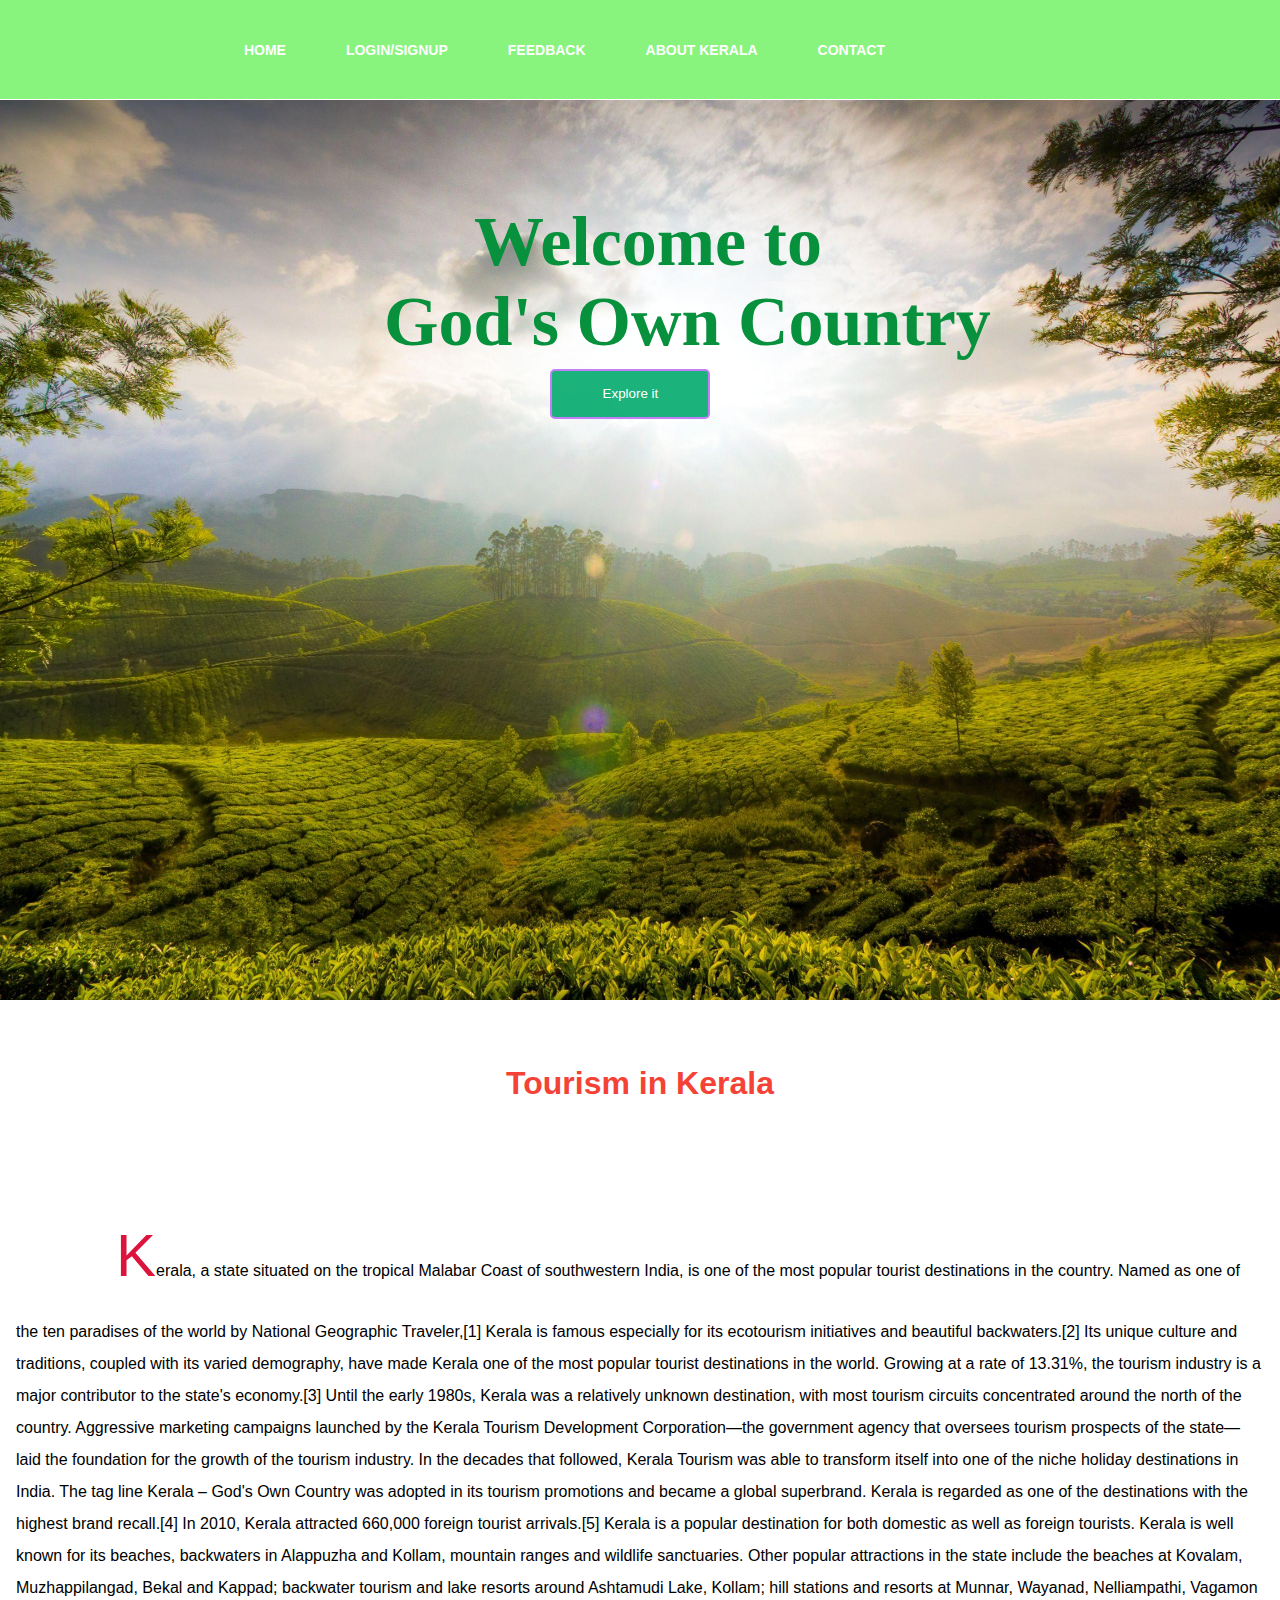
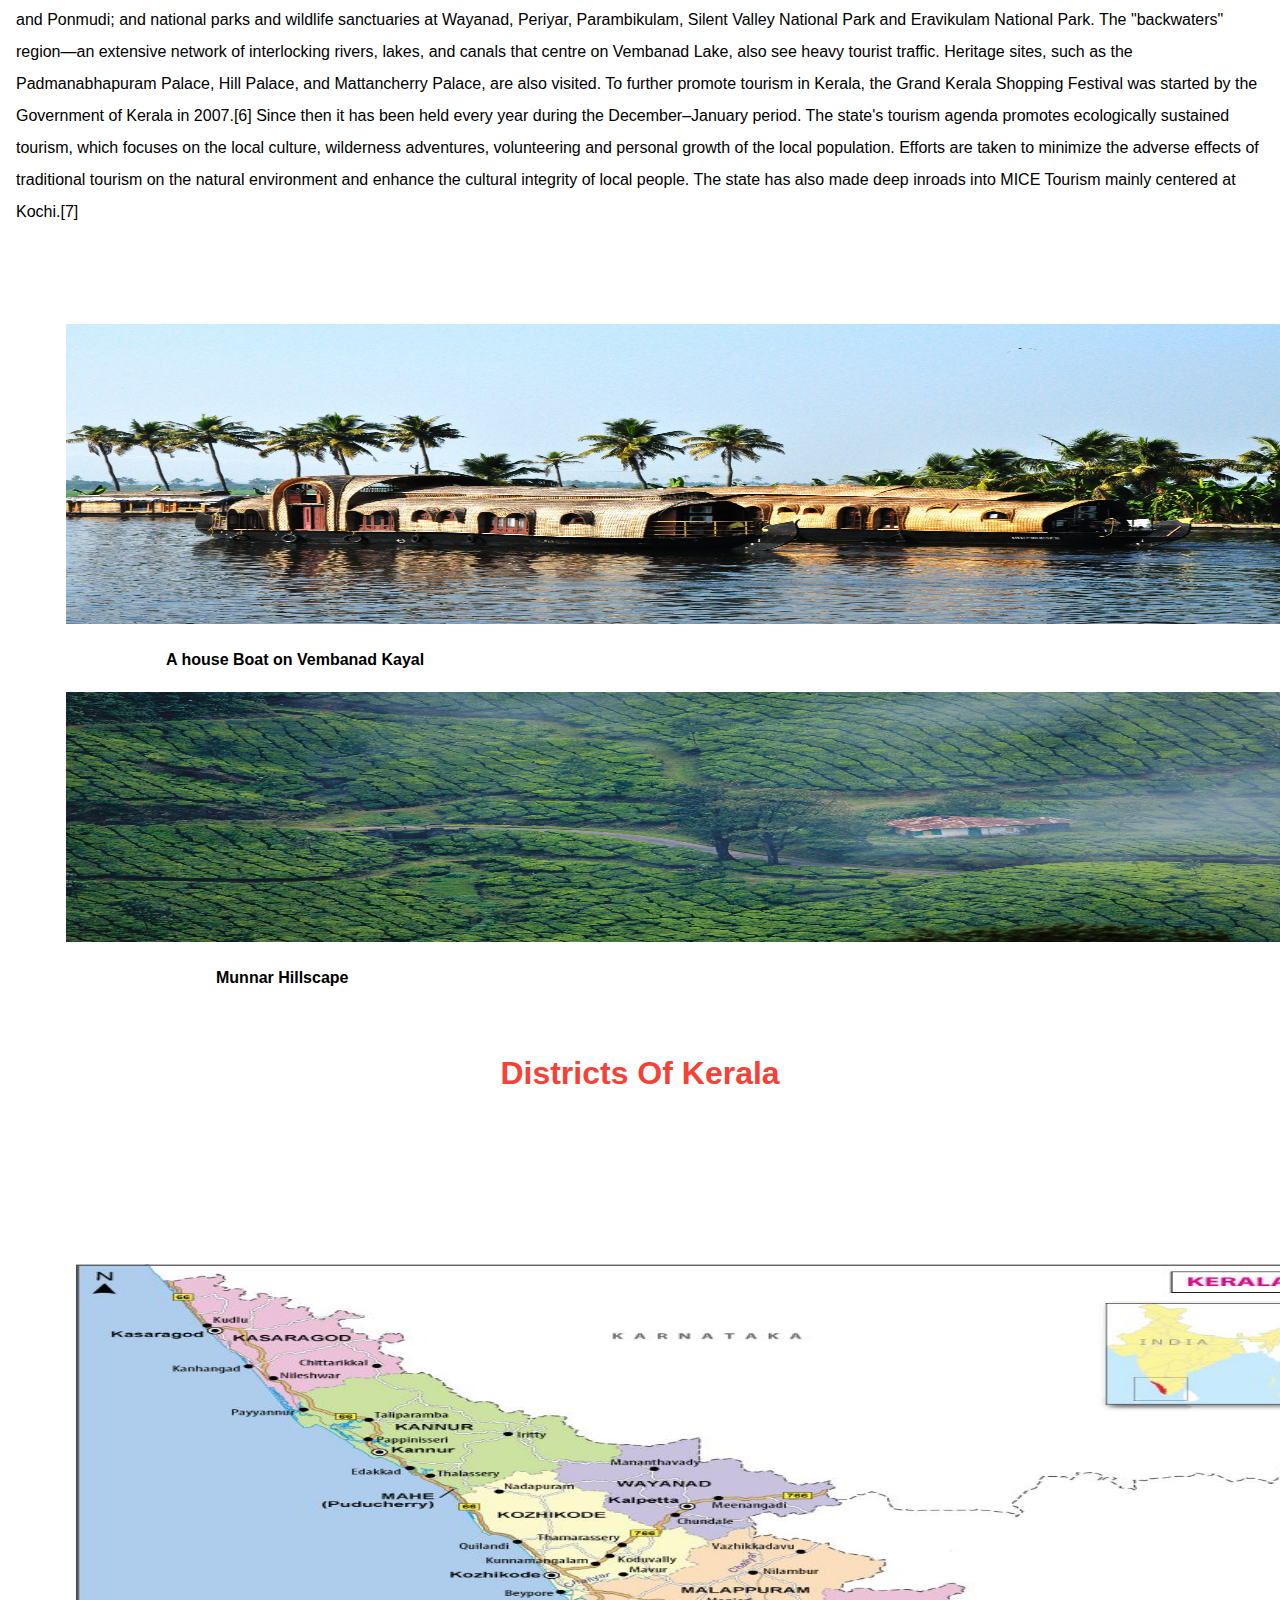
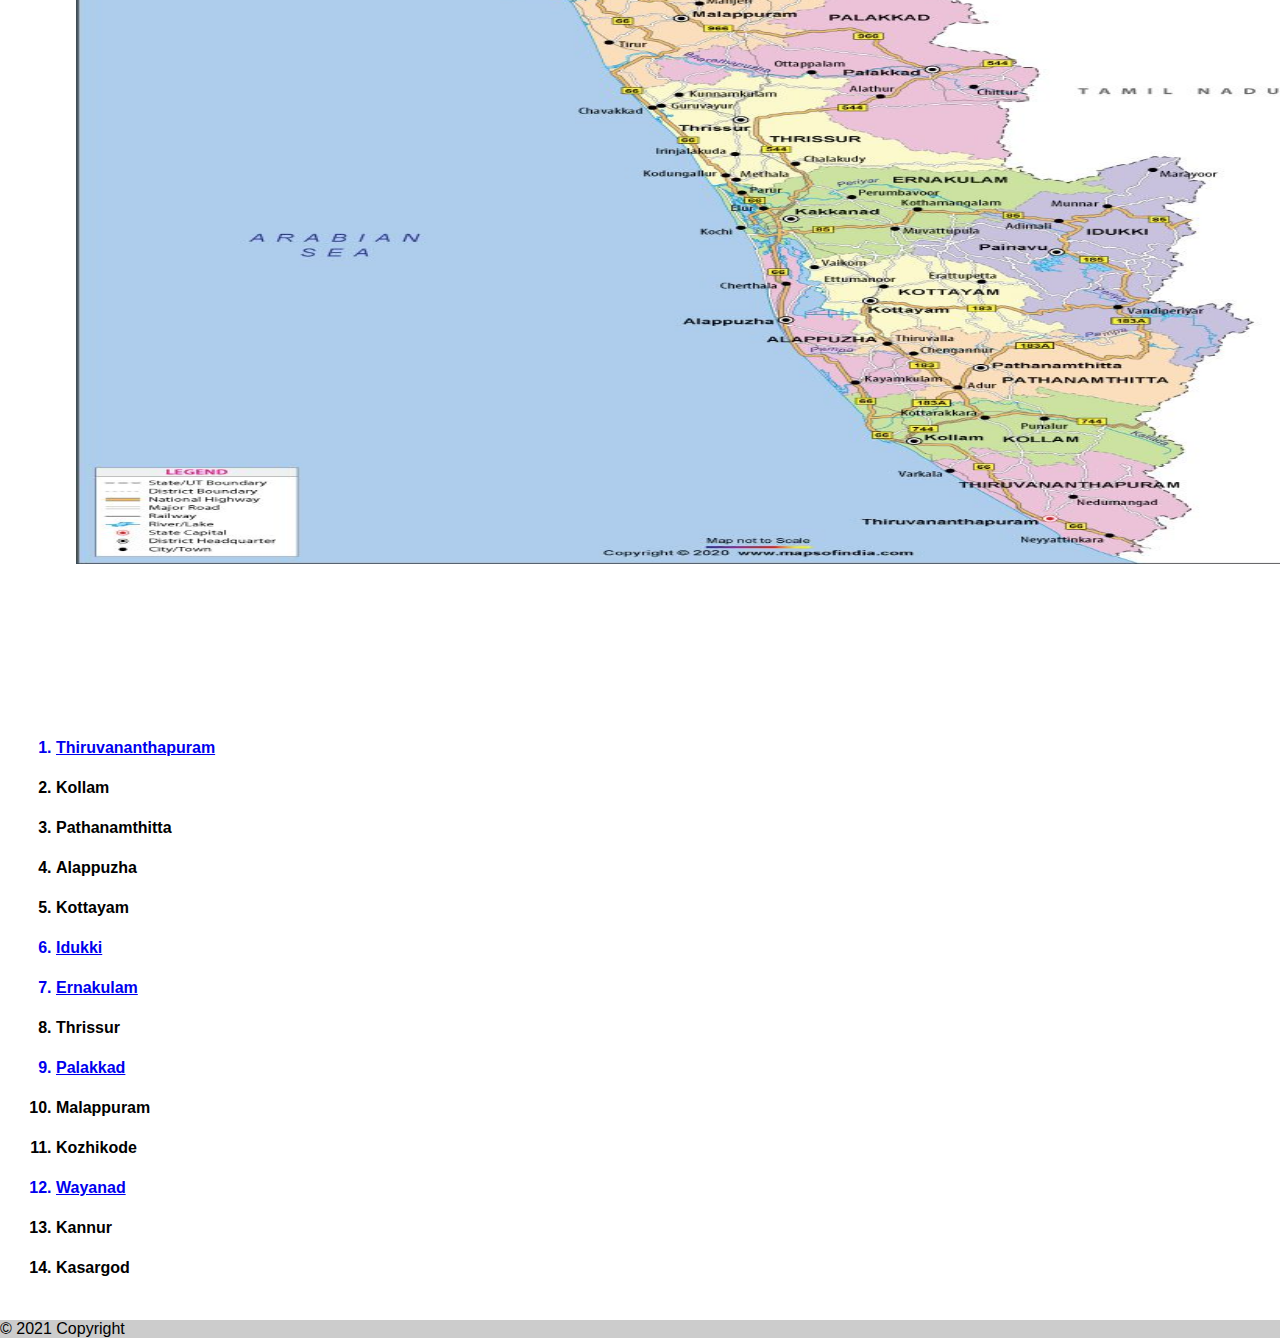
<file: index.html>
<!DOCTYPE html>
<html lang="en">
<head>
    <meta charset="UTF-8">
    <meta http-equiv="X-UA-Compatible" content="IE=edge">
    <meta name="viewport" content="width=device-width, initial-scale=1.0">
    <link rel="stylesheet" href="./css/style.css">
    <link href="https://cdn.jsdelivr.net/npm/bootstrap@5.1.3/dist/css/bootstrap.min.css" rel="stylesheet" integrity="sha384-1BmE4kWBq78iYhFldvKuhfTAU6auU8tT94WrHftjDbrCEXSU1oBoqyl2QvZ6jIW3" crossorigin="anonymous">
    <script src="https://cdn.jsdelivr.net/npm/bootstrap@5.1.3/dist/js/bootstrap.bundle.min.js" integrity="sha384-ka7Sk0Gln4gmtz2MlQnikT1wXgYsOg+OMhuP+IlRH9sENBO0LRn5q+8nbTov4+1p" crossorigin="anonymous"></script>
    <title>TW</title>
</head>
<body>
    <nav>
    <ul>
        <li><a href="#">Home</a></li>
        <!-- <li><a href="#">News</a></li> -->
        <li><a href="login.html">Login/Signup</a></li>
        <li><a href="#">Feedback</a></li>
        <li><a href="ak.html">About Kerala</a></li>
        <li><a href="#">Contact</a></li>
    </ul>
    </nav>
    <section>
        <h1 class="head">Welcome to<br>God's Own Country</h1>

      <a href="#details"><button type="button" class="explore">Explore it</button></a>
      <!-- <a href="#details"><button style="bottom: 78%;" type="button" class="explore">Top 5 Places</button></a> -->
        <img src="./images/bgo2.jpg" alt="">
    </section>
    <div id="details">
       <h1 id="head-tourism">Tourism in Kerala</h1>
       <div class="container">
        <div class="row">
          <div class="col-lg-8">
            <p class="para"><span style="color:crimson;font-size: 60px;">K</span>erala, a state situated on the tropical Malabar Coast of southwestern India, is one of the most popular tourist destinations in the country. Named as one of the ten paradises of the world by National Geographic Traveler,[1] Kerala is famous especially for its ecotourism initiatives and beautiful backwaters.[2] Its unique culture and traditions, coupled with its varied demography, have made Kerala one of the most popular tourist destinations in the world. Growing at a rate of 13.31%, the tourism industry is a major contributor to the state's economy.[3]

                Until the early 1980s, Kerala was a relatively unknown destination, with most tourism circuits concentrated around the north of the country. Aggressive marketing campaigns launched by the Kerala Tourism Development Corporation—the government agency that oversees tourism prospects of the state—laid the foundation for the growth of the tourism industry. In the decades that followed, Kerala Tourism was able to transform itself into one of the niche holiday destinations in India. The tag line Kerala – God's Own Country was adopted in its tourism promotions and became a global superbrand. Kerala is regarded as one of the destinations with the highest brand recall.[4] In 2010, Kerala attracted 660,000 foreign tourist arrivals.[5]
                
                Kerala is a popular destination for both domestic as well as foreign tourists. Kerala is well known for its beaches, backwaters in Alappuzha and Kollam, mountain ranges and wildlife sanctuaries. Other popular attractions in the state include the beaches at Kovalam, Muzhappilangad, Bekal and Kappad; backwater tourism and lake resorts around Ashtamudi Lake, Kollam; hill stations and resorts at Munnar, Wayanad, Nelliampathi, Vagamon and Ponmudi; and national parks and wildlife sanctuaries at Wayanad, Periyar, Parambikulam, Silent Valley National Park and Eravikulam National Park. The "backwaters" region—an extensive network of interlocking rivers, lakes, and canals that centre on Vembanad Lake, also see heavy tourist traffic. Heritage sites, such as the Padmanabhapuram Palace, Hill Palace, and Mattancherry Palace, are also visited. To further promote tourism in Kerala, the Grand Kerala Shopping Festival was started by the Government of Kerala in 2007.[6] Since then it has been held every year during the December–January period.
                
                The state's tourism agenda promotes ecologically sustained tourism, which focuses on the local culture, wilderness adventures, volunteering and personal growth of the local population. Efforts are taken to minimize the adverse effects of traditional tourism on the natural environment and enhance the cultural integrity of local people.
                
                The state has also made deep inroads into MICE Tourism mainly centered at Kochi.[7]</p>
          </div>

          <div class="col-lg-4">
            <img src="./images/boat.jpg" alt="" class="boat" style="margin-top: 80px; margin-left: 50px;">
            <p style="font-weight: bold; margin-left: 50px;">A house Boat on Vembanad Kayal</p>
            <img src="./images/Munnar.jpg " alt="" class="munnar" style="margin-left: 50px;">
            <p style="font-weight: bold;margin-left: 100px;">Munnar Hillscape</p>
          </div>
          
          <h1 id="head-tourism" style="color: #f44336;">Districts Of Kerala</h1>
          <div class="col-lg-6">
              <img src="./images/map.jpg" alt="" class="districts">
          </div>
          <div class="col-lg-6">
              <ol class="dis">
                 <a href="./tvm.html"><li>Thiruvananthapuram</li></a>
                  <li>Kollam</li>
                  <li>Pathanamthitta</li>
                  <li>Alappuzha</li>
                  <li>Kottayam</li>
                  <a href="./idukki.html"><li>Idukki</li></a>
                  <a href="./ekm.html"><li>Ernakulam</li></a>
                  <li>Thrissur</li>
                  <a href="./pkd.html"><li>Palakkad</li></a>
                  <li>Malappuram</li>
                  <li>Kozhikode</li>
                  <a href="./wyd.html"><li>Wayanad</li></a>
                  <li>Kannur</li>
                  <li>Kasargod</li>
              </ol>
          </div>
          
        </div>
     </div>

     <footer class="bg-light text-center text-lg-start">
        <!-- Copyright -->
        <div class="text-center p-3" style="background-color: rgba(0, 0, 0, 0.2);">
          © 2021 Copyright
          <!-- <a class="text-dark" href="https://mdbootstrap.com/">MDBootstrap.com</a> -->
        </div>
        <!-- Copyright -->
      </footer>
</body> 
</html>
</file>
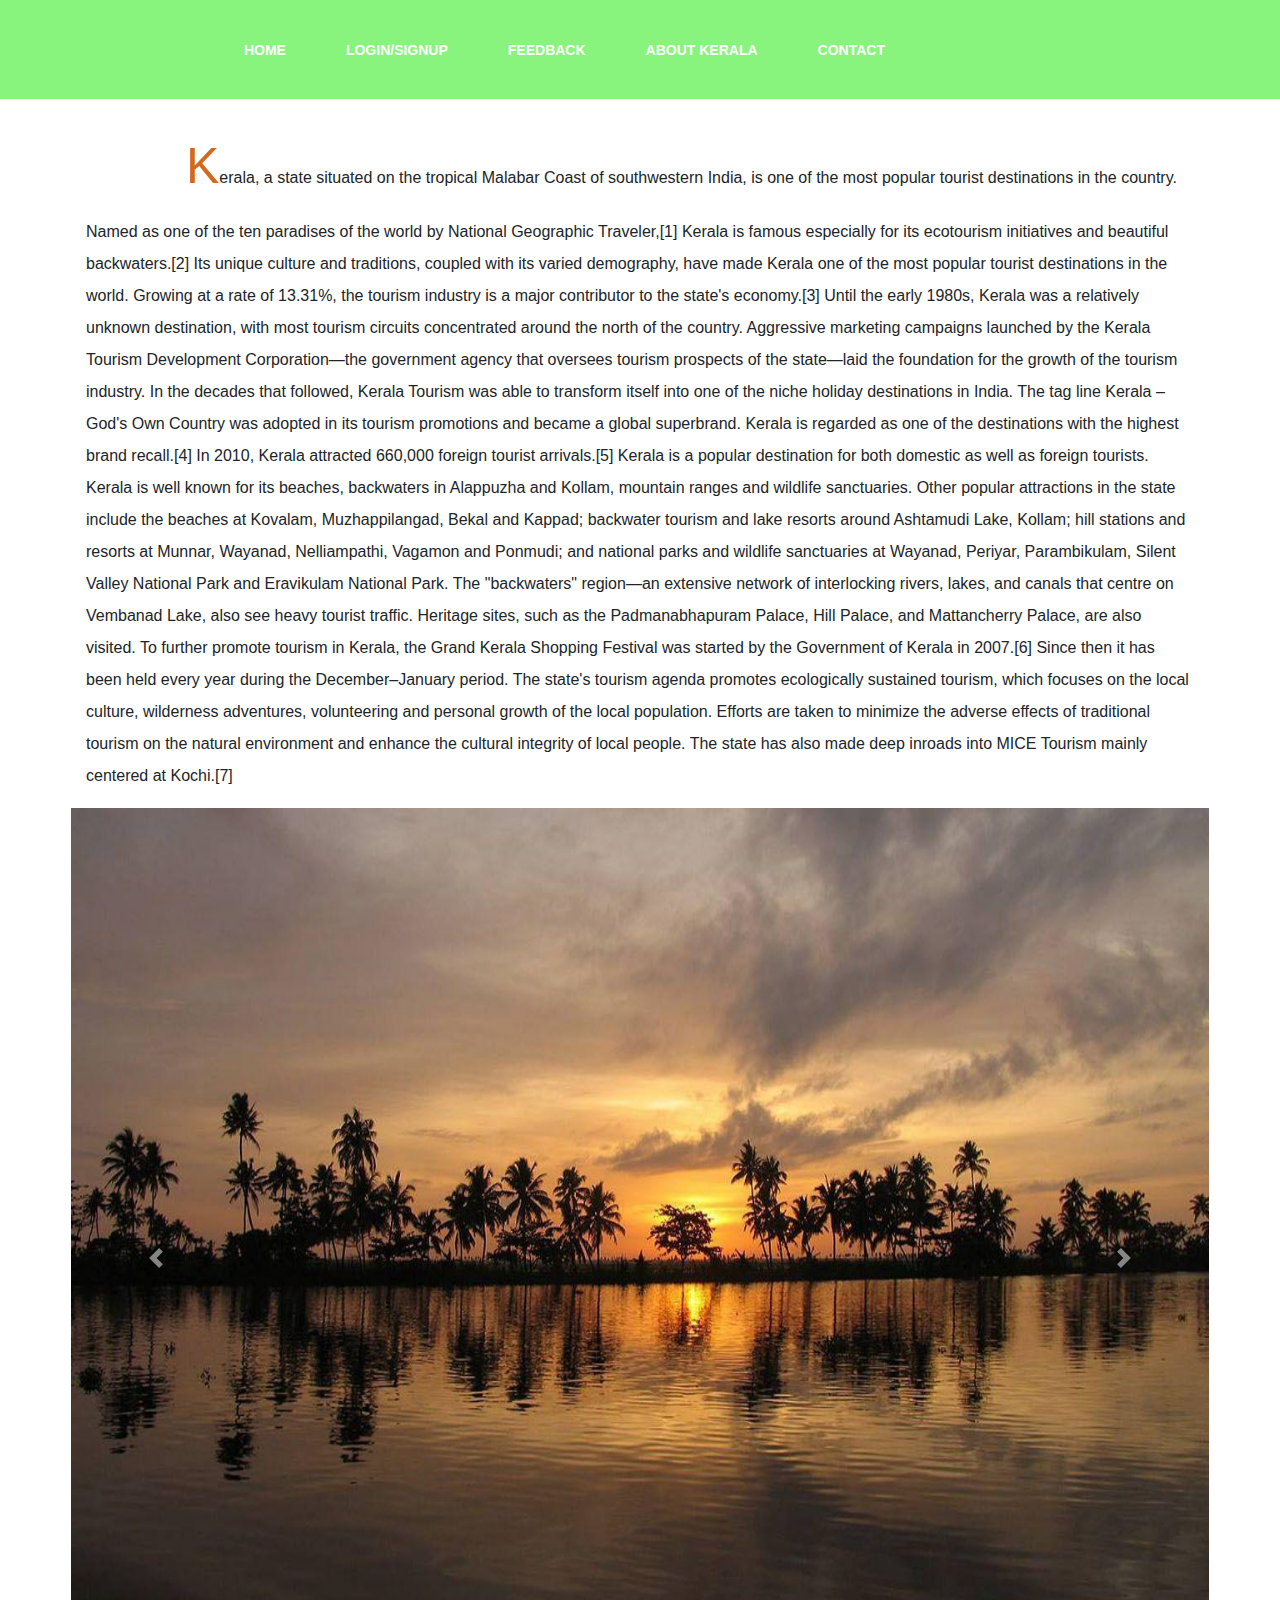
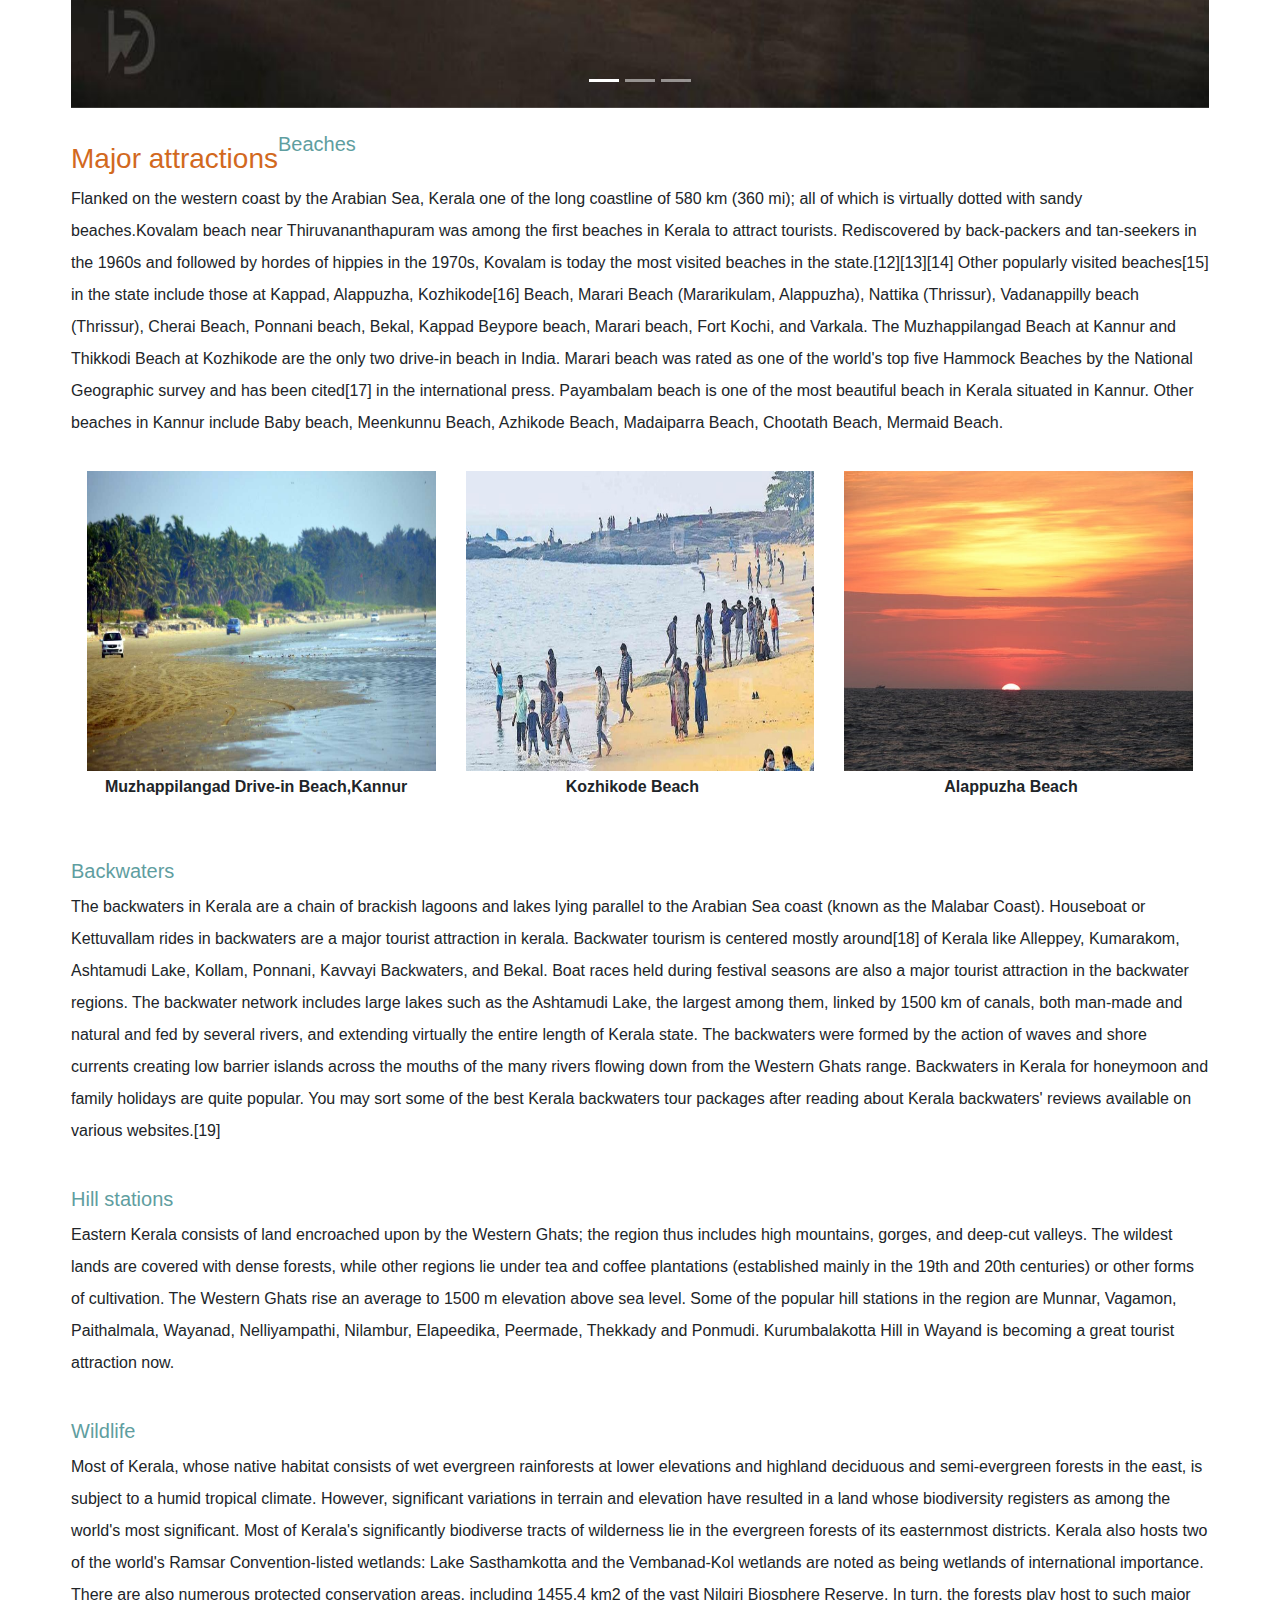
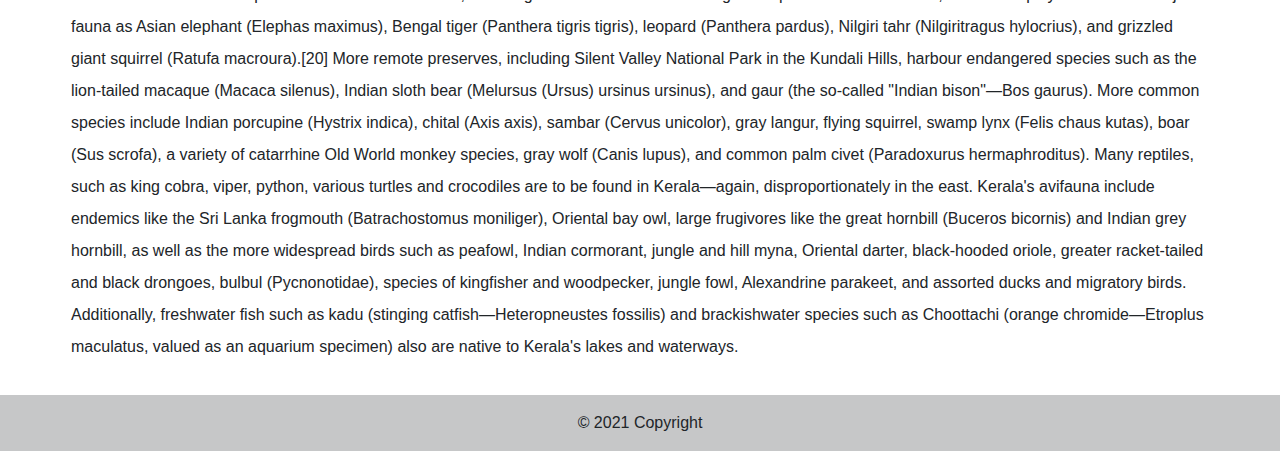
<file: ak.html>
<!DOCTYPE html>
<html lang="en">
<head>
    <meta charset="UTF-8">
    <meta http-equiv="X-UA-Compatible" content="IE=edge">
    <meta name="viewport" content="width=device-width, initial-scale=1.0">
    <link href="https://cdn.jsdelivr.net/npm/bootstrap@5.1.3/dist/css/bootstrap.min.css" rel="stylesheet" integrity="sha384-1BmE4kWBq78iYhFldvKuhfTAU6auU8tT94WrHftjDbrCEXSU1oBoqyl2QvZ6jIW3" crossorigin="anonymous">
    <script src="https://cdn.jsdelivr.net/npm/bootstrap@5.1.3/dist/js/bootstrap.bundle.min.js" integrity="sha384-ka7Sk0Gln4gmtz2MlQnikT1wXgYsOg+OMhuP+IlRH9sENBO0LRn5q+8nbTov4+1p" crossorigin="anonymous"></script>
    <link rel="stylesheet" href="https://maxcdn.bootstrapcdn.com/bootstrap/4.0.0/css/bootstrap.min.css" integrity="sha384-Gn5384xqQ1aoWXA+058RXPxPg6fy4IWvTNh0E263XmFcJlSAwiGgFAW/dAiS6JXm" crossorigin="anonymous">

    <script src="https://code.jquery.com/jquery-3.2.1.slim.min.js" integrity="sha384-KJ3o2DKtIkvYIK3UENzmM7KCkRr/rE9/Qpg6aAZGJwFDMVNA/GpGFF93hXpG5KkN" crossorigin="anonymous"></script>
    <script src="https://cdnjs.cloudflare.com/ajax/libs/popper.js/1.12.9/umd/popper.min.js" integrity="sha384-ApNbgh9B+Y1QKtv3Rn7W3mgPxhU9K/ScQsAP7hUibX39j7fakFPskvXusvfa0b4Q" crossorigin="anonymous"></script>
    <script src="https://maxcdn.bootstrapcdn.com/bootstrap/4.0.0/js/bootstrap.min.js" integrity="sha384-JZR6Spejh4U02d8jOt6vLEHfe/JQGiRRSQQxSfFWpi1MquVdAyjUar5+76PVCmYl" crossorigin="anonymous"></script>

    <title>Ak</title>
    <link rel="stylesheet" href="./css/style.css">
</head>
<body>
    <nav>
    <ul>
        <li><a href="index.html">Home</a></li>
        <!-- <li><a href="#">News</a></li> -->
        <li><a href="login.html">Login/Signup</a></li>
        <li><a href="#">Feedback</a></li>
        <li><a href="#">About Kerala</a></li>
        <li><a href="#">Contact</a></li>
    </ul>
    </nav>
    <section>

    <!-- <img src="./images/ak.jpg" alt="" class="imgak">    -->
    <div class="container">
        <div class="row">
            <div class="col-lg-12">
                <p><span style="color: chocolate;font-size: 50px;">K</span>erala, a state situated on the tropical Malabar Coast of southwestern India, is one of the most popular tourist destinations in the country. Named as one of the ten paradises of the world by National Geographic Traveler,[1] Kerala is famous especially for its ecotourism initiatives and beautiful backwaters.[2] Its unique culture and traditions, coupled with its varied demography, have made Kerala one of the most popular tourist destinations in the world. Growing at a rate of 13.31%, the tourism industry is a major contributor to the state's economy.[3]

                    Until the early 1980s, Kerala was a relatively unknown destination, with most tourism circuits concentrated around the north of the country. Aggressive marketing campaigns launched by the Kerala Tourism Development Corporation—the government agency that oversees tourism prospects of the state—laid the foundation for the growth of the tourism industry. In the decades that followed, Kerala Tourism was able to transform itself into one of the niche holiday destinations in India. The tag line Kerala – God's Own Country was adopted in its tourism promotions and became a global superbrand. Kerala is regarded as one of the destinations with the highest brand recall.[4] In 2010, Kerala attracted 660,000 foreign tourist arrivals.[5]
                    
                    Kerala is a popular destination for both domestic as well as foreign tourists. Kerala is well known for its beaches, backwaters in Alappuzha and Kollam, mountain ranges and wildlife sanctuaries. Other popular attractions in the state include the beaches at Kovalam, Muzhappilangad, Bekal and Kappad; backwater tourism and lake resorts around Ashtamudi Lake, Kollam; hill stations and resorts at Munnar, Wayanad, Nelliampathi, Vagamon and Ponmudi; and national parks and wildlife sanctuaries at Wayanad, Periyar, Parambikulam, Silent Valley National Park and Eravikulam National Park. The "backwaters" region—an extensive network of interlocking rivers, lakes, and canals that centre on Vembanad Lake, also see heavy tourist traffic. Heritage sites, such as the Padmanabhapuram Palace, Hill Palace, and Mattancherry Palace, are also visited. To further promote tourism in Kerala, the Grand Kerala Shopping Festival was started by the Government of Kerala in 2007.[6] Since then it has been held every year during the December–January period.
                    
                    The state's tourism agenda promotes ecologically sustained tourism, which focuses on the local culture, wilderness adventures, volunteering and personal growth of the local population. Efforts are taken to minimize the adverse effects of traditional tourism on the natural environment and enhance the cultural integrity of local people.
                    
                    The state has also made deep inroads into MICE Tourism mainly centered at Kochi.[7]</p>  
            </div>
            <div id="carouselExampleIndicators" class="carousel slide" data-ride="carousel">
                <ol class="carousel-indicators">
                    <li data-target="#carouselExampleIndicators" data-slide-to="0" class="active"></li>
                    <li data-target="#carouselExampleIndicators" data-slide-to="1"></li>
                    <li data-target="#carouselExampleIndicators" data-slide-to="2"></li>
                </ol>
                <div class="carousel-inner">
                    <div class="carousel-item active">
                        <img class="d-block w-100" src="./images/slide3.jpg" alt="First slide">
                        <div class="carousel-caption d-none d-md-block">
                            <!-- <h5>My Caption Title (1st Image)</h5> -->
                            <!-- <p>The whole caption will only show up if the screen is at least medium size.</p> -->
                        </div>
                    </div>
                    <div class="carousel-item">
                        <img class="d-block w-100" src="./images/slide1.jpg" alt="Second slide">
                    </div>
                    <div class="carousel-item">
                        <img class="d-block w-100" src="./images/slide2.jpg" alt="Third slide">
                    </div>
                </div>
                <a class="carousel-control-prev" href="#carouselExampleIndicators" role="button" data-slide="prev">
                    <span class="carousel-control-prev-icon" aria-hidden="true"></span>
                    <span class="sr-only">Previous</span>
                </a>
                <a class="carousel-control-next" href="#carouselExampleIndicators" role="button" data-slide="next">
                    <span class="carousel-control-next-icon" aria-hidden="true"></span>
                    <span class="sr-only">Next</span>
                </a>
            </div>

            <h3 style="color: chocolate;"><br> Major attractions</h3>
            <h5 style="color: cadetblue;"><br> Beaches</h5>
            <p style="text-indent: 0;">Flanked on the western coast by the Arabian Sea, Kerala one of the long coastline of 580 km (360 mi); all of which is virtually dotted with sandy beaches.Kovalam beach near Thiruvananthapuram was among the first beaches in Kerala to attract tourists. Rediscovered by back-packers and tan-seekers in the 1960s and followed by hordes of hippies in the 1970s, Kovalam is today the most visited beaches in the state.[12][13][14]

                Other popularly visited beaches[15] in the state include those at Kappad, Alappuzha, Kozhikode[16] Beach, Marari Beach (Mararikulam, Alappuzha), Nattika (Thrissur), Vadanappilly beach (Thrissur), Cherai Beach, Ponnani beach, Bekal, Kappad Beypore beach, Marari beach, Fort Kochi, and Varkala. The Muzhappilangad Beach at Kannur and Thikkodi Beach at Kozhikode are the only two drive-in beach in India. Marari beach was rated as one of the world's top five Hammock Beaches by the National Geographic survey and has been cited[17] in the international press. Payambalam beach is one of the most beautiful beach in Kerala situated in Kannur. Other beaches in Kannur include Baby beach, Meenkunnu Beach, Azhikode Beach, Madaiparra Beach, Chootath Beach, Mermaid Beach.</p>
                <div class="container">
                    <div class="row">
                        <div class="col-lg-4">
                            <img src="./images/muzhipilangad.jpg" alt="" style="height: 300px;">
                            <p style="text-indent: 0;font-weight: bold;margin-left: 18px;">Muzhappilangad Drive-in Beach,Kannur</p>
                        </div>
                        <div class="col-lg-4">
                            <img src="./images/kozhikode-beach.jpg" alt="" style="height: 300px;">
                            <p style="text-indent: 0;font-weight: bold;margin-left: 100px;">Kozhikode Beach</p>
                        </div>
                        <div class="col-lg-4">
                            <img src="./images/alappuzha-beach.jpg" alt="" style="height: 300px;">
                            <p style="text-indent: 0;font-weight: bold;margin-left: 100px;">Alappuzha Beach</p>

                        </div>
                    </div>
                </div>

                <h5 style="color: cadetblue;"><br> Backwaters</h5>
                <p style="text-indent: 0;">The backwaters in Kerala are a chain of brackish lagoons and lakes lying parallel to the Arabian Sea coast (known as the Malabar Coast). Houseboat or Kettuvallam rides in backwaters are a major tourist attraction in kerala. Backwater tourism is centered mostly around[18] of Kerala like Alleppey, Kumarakom, Ashtamudi Lake, Kollam, Ponnani, Kavvayi Backwaters, and Bekal. Boat races held during festival seasons are also a major tourist attraction in the backwater regions.

                    The backwater network includes large lakes such as the Ashtamudi Lake, the largest among them, linked by 1500 km of canals, both man-made and natural and fed by several rivers, and extending virtually the entire length of Kerala state. The backwaters were formed by the action of waves and shore currents creating low barrier islands across the mouths of the many rivers flowing down from the Western Ghats range.
                    
                    Backwaters in Kerala for honeymoon and family holidays are quite popular. You may sort some of the best Kerala backwaters tour packages after reading about Kerala backwaters' reviews available on various websites.[19]</p>
                    <h5 style="color: cadetblue;"><br> Hill stations</h5>
                    <p style="text-indent: 0;">Eastern Kerala consists of land encroached upon by the Western Ghats; the region thus includes high mountains, gorges, and deep-cut valleys. The wildest lands are covered with dense forests, while other regions lie under tea and coffee plantations (established mainly in the 19th and 20th centuries) or other forms of cultivation.

                        The Western Ghats rise an average to 1500 m elevation above sea level. Some of the popular hill stations in the region are Munnar, Vagamon, Paithalmala, Wayanad, Nelliyampathi, Nilambur, Elapeedika, Peermade, Thekkady and Ponmudi.
                        
                        Kurumbalakotta Hill in Wayand is becoming a great tourist attraction now.</p>
                        <h5 style="color: cadetblue;"><br> Wildlife</h5>
                        <p style="text-indent: 0;">Most of Kerala, whose native habitat consists of wet evergreen rainforests at lower elevations and highland deciduous and semi-evergreen forests in the east, is subject to a humid tropical climate. However, significant variations in terrain and elevation have resulted in a land whose biodiversity registers as among the world's most significant. Most of Kerala's significantly biodiverse tracts of wilderness lie in the evergreen forests of its easternmost districts. Kerala also hosts two of the world's Ramsar Convention-listed wetlands: Lake Sasthamkotta and the Vembanad-Kol wetlands are noted as being wetlands of international importance. There are also numerous protected conservation areas, including 1455.4 km2 of the vast Nilgiri Biosphere Reserve. In turn, the forests play host to such major fauna as Asian elephant (Elephas maximus), Bengal tiger (Panthera tigris tigris), leopard (Panthera pardus), Nilgiri tahr (Nilgiritragus hylocrius), and grizzled giant squirrel (Ratufa macroura).[20] More remote preserves, including Silent Valley National Park in the Kundali Hills, harbour endangered species such as the lion-tailed macaque (Macaca silenus), Indian sloth bear (Melursus (Ursus) ursinus ursinus), and gaur (the so-called "Indian bison"—Bos gaurus). More common species include Indian porcupine (Hystrix indica), chital (Axis axis), sambar (Cervus unicolor), gray langur, flying squirrel, swamp lynx (Felis chaus kutas), boar (Sus scrofa), a variety of catarrhine Old World monkey species, gray wolf (Canis lupus), and common palm civet (Paradoxurus hermaphroditus). Many reptiles, such as king cobra, viper, python, various turtles and crocodiles are to be found in Kerala—again, disproportionately in the east. Kerala's avifauna include endemics like the Sri Lanka frogmouth (Batrachostomus moniliger), Oriental bay owl, large frugivores like the great hornbill (Buceros bicornis) and Indian grey hornbill, as well as the more widespread birds such as peafowl, Indian cormorant, jungle and hill myna, Oriental darter, black-hooded oriole, greater racket-tailed and black drongoes, bulbul (Pycnonotidae), species of kingfisher and woodpecker, jungle fowl, Alexandrine parakeet, and assorted ducks and migratory birds. Additionally, freshwater fish such as kadu (stinging catfish—Heteropneustes fossilis) and brackishwater species such as Choottachi (orange chromide—Etroplus maculatus, valued as an aquarium specimen) also are native to Kerala's lakes and waterways.</p>
      </div>   
    
    </section>

    <footer class="bg-light text-center text-lg-start">
        <!-- Copyright -->
        <div class="text-center p-3" style="background-color: rgba(0, 0, 0, 0.2);">
          © 2021 Copyright
          <!-- <a class="text-dark" href="https://mdbootstrap.com/">MDBootstrap.com</a> -->
        </div>
        <!-- Copyright -->
      </footer>
</body> 
</html>
</file>
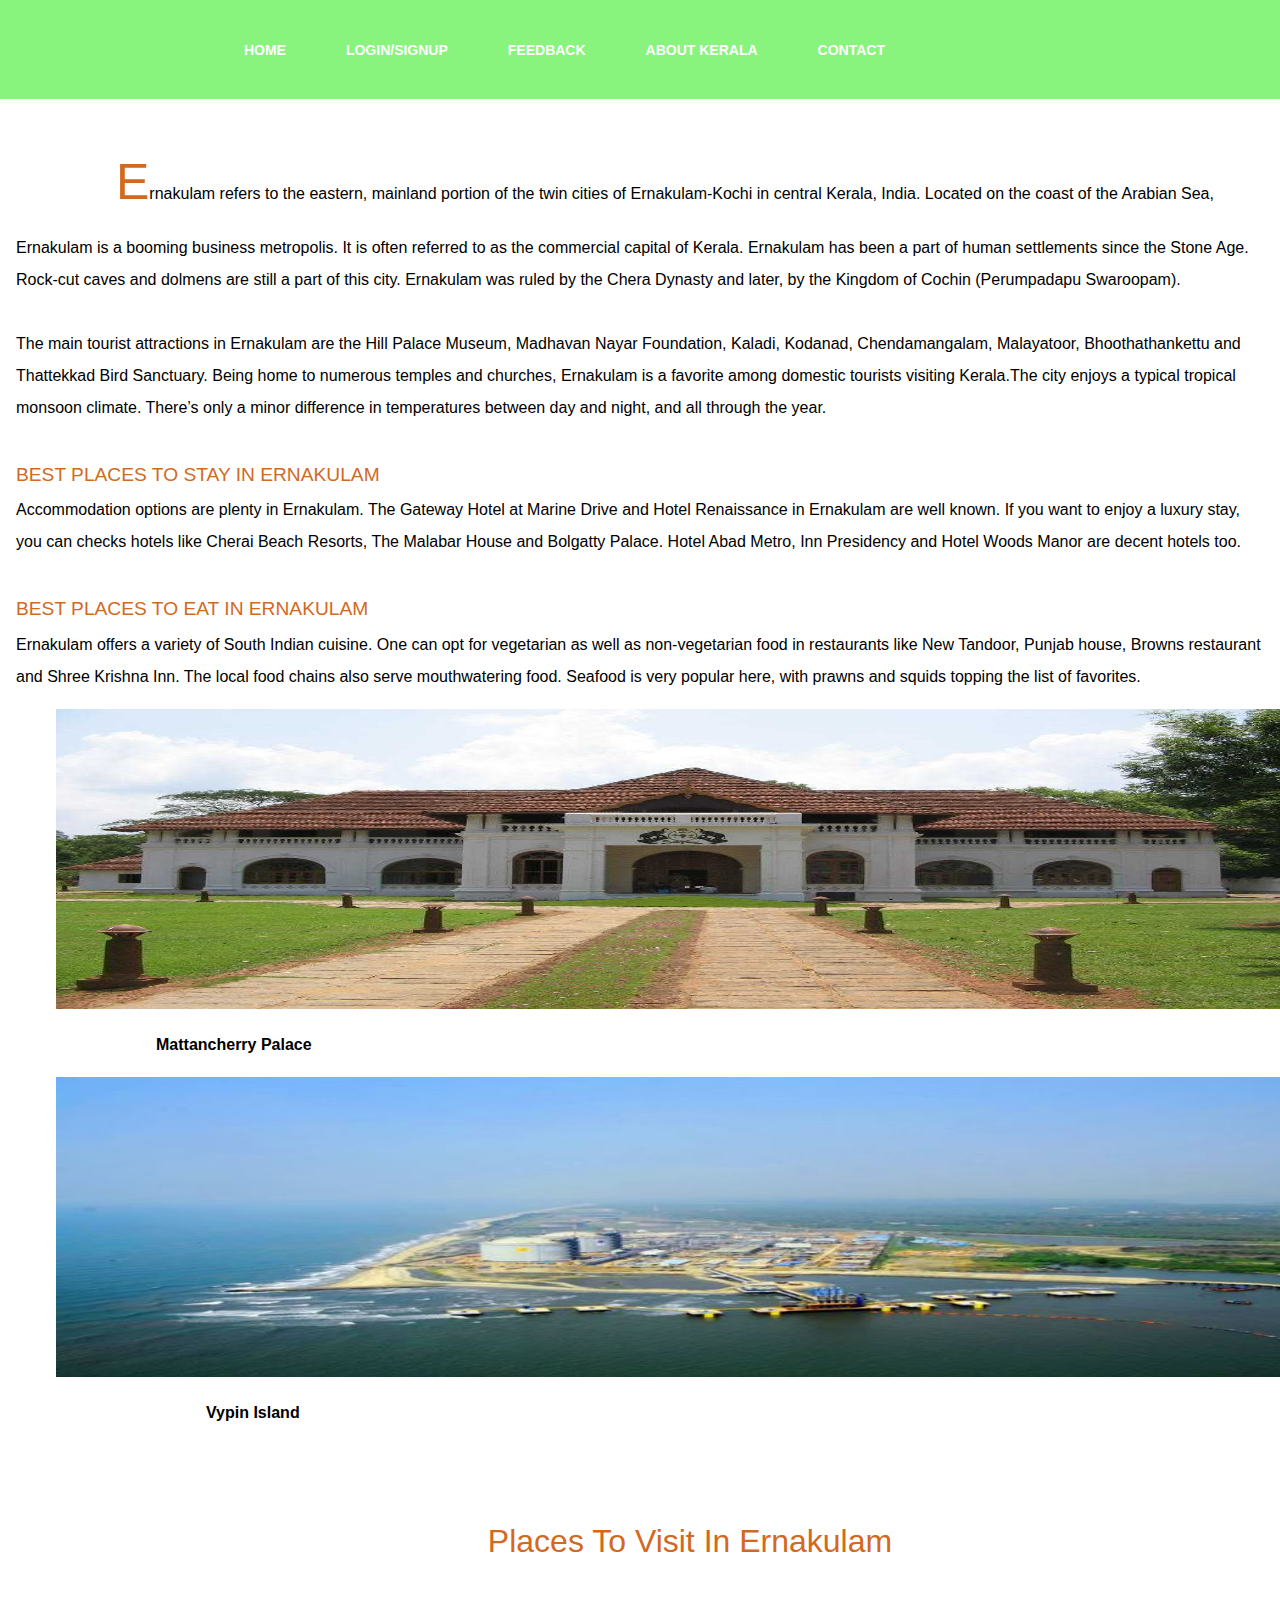
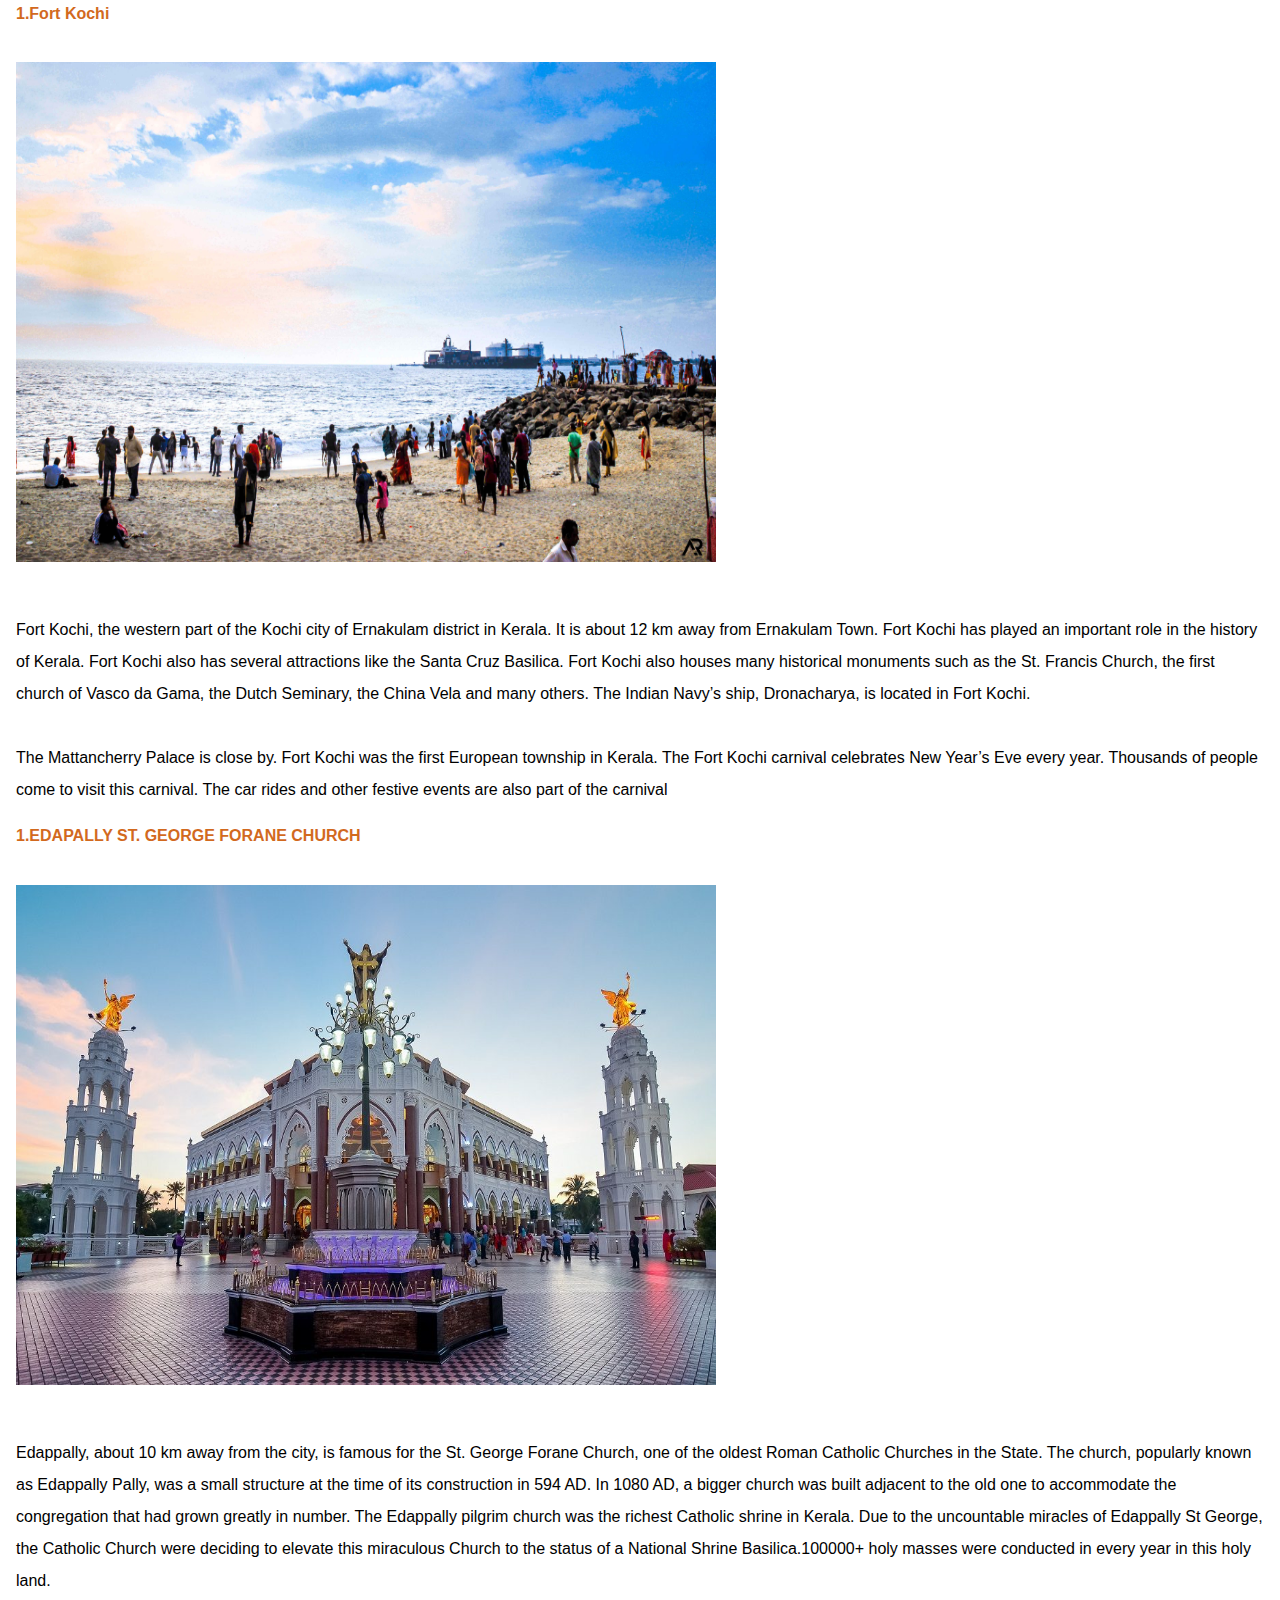
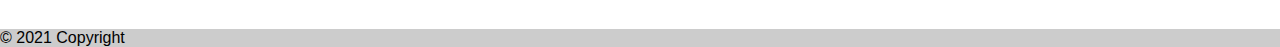
<file: ekm.html>
<!DOCTYPE html>
<html lang="en">
<head>
    <meta charset="UTF-8">
    <meta http-equiv="X-UA-Compatible" content="IE=edge">
    <meta name="viewport" content="width=device-width, initial-scale=1.0">
    <link rel="stylesheet" href="./css/style.css">
    <link href="https://cdn.jsdelivr.net/npm/bootstrap@5.1.3/dist/css/bootstrap.min.css" rel="stylesheet" integrity="sha384-1BmE4kWBq78iYhFldvKuhfTAU6auU8tT94WrHftjDbrCEXSU1oBoqyl2QvZ6jIW3" crossorigin="anonymous">
    <script src="https://cdn.jsdelivr.net/npm/bootstrap@5.1.3/dist/js/bootstrap.bundle.min.js" integrity="sha384-ka7Sk0Gln4gmtz2MlQnikT1wXgYsOg+OMhuP+IlRH9sENBO0LRn5q+8nbTov4+1p" crossorigin="anonymous"></script>
    <title>Ekm</title>
</head>
<body>
    <nav>
        <ul>
            <li><a href="index.html">Home</a></li>
            <!-- <li><a href="#">News</a></li> -->
            <li><a href="login.html">Login/Signup</a></li>
            <li><a href="#">Feedback</a></li>
            <li><a href="ak.html">About Kerala</a></li>
            <li><a href="#">Contact</a></li>
        </ul>
        </nav>

        <div class="container">
            <div class="row">
                <div class="col-lg-8">
                    <p><span style="color: chocolate;font-size: 50px;">E</span>rnakulam refers to the eastern, mainland portion of the twin cities of Ernakulam-Kochi in central Kerala, India. Located on the coast of the Arabian Sea, Ernakulam is a booming business metropolis. It is often referred to as the commercial capital of Kerala. Ernakulam has been a part of human settlements since the Stone Age. Rock-cut caves and dolmens are still a part of this city. Ernakulam was ruled by the Chera Dynasty and later, by the Kingdom of Cochin (Perumpadapu Swaroopam). <br><br>

                        The main tourist attractions in Ernakulam are the Hill Palace Museum, Madhavan Nayar Foundation, Kaladi, Kodanad, Chendamangalam, Malayatoor, Bhoothathankettu and Thattekkad Bird Sanctuary. Being home to numerous temples and churches, Ernakulam is a favorite among domestic tourists visiting Kerala.The city enjoys a typical tropical monsoon climate. There’s only a minor difference in temperatures between day and night, and all through the year. <br><br>

                        <span style="color: chocolate;font-size: larger;"> BEST PLACES TO STAY IN ERNAKULAM </span> <br>
                        Accommodation options are plenty in Ernakulam. The Gateway Hotel at Marine Drive and Hotel Renaissance in Ernakulam are well known. If you want to enjoy a luxury stay, you can checks hotels like Cherai Beach Resorts, The Malabar House and Bolgatty Palace. Hotel Abad Metro, Inn Presidency and Hotel Woods Manor are decent hotels too. <br><br>
                        
                        <span style="color: chocolate;font-size: larger;"> BEST PLACES TO EAT IN ERNAKULAM </span><br>
                        Ernakulam offers a variety of South Indian cuisine. One can opt for vegetarian as well as non-vegetarian food in restaurants like New Tandoor, Punjab house, Browns restaurant and Shree Krishna Inn. The local food chains also serve mouthwatering food. Seafood is very popular here, with prawns and squids topping the list of favorites.</p>
                </div>
                <div class="col-lg-4">
                    <img src="./images/mpalace.jpg" alt="" style="height: 300px;margin-left: 40px;">
                    <p style="margin-left: 40px; font-weight: bold;">Mattancherry Palace</p>
                    <img src="./images/vypin.jpg" alt="" style="height: 300px;margin-left: 40px;">
                    <p style="margin-left: 90px; font-weight: bold;">Vypin Island</p>
                </div>
            </div>
        </div>

        <div class="container">
            <div class="row">
                <div class="col-lg-8">
                    <p style="color: chocolate;font-size: xx-large; text-align: center;">Places To Visit In Ernakulam</p>
                    <h4 style="color: chocolate;">1.Fort Kochi</h4><br>
                    <img src="./images/fortkochi.jpg" alt="" style="height: 500px;width: 700px;margin-left: px;">
                    <p><br>Fort Kochi, the western part of the Kochi city of Ernakulam district in Kerala. It is about 12 km away from Ernakulam Town. Fort Kochi has played an important role in the history of Kerala. Fort Kochi also has several attractions like the Santa Cruz Basilica. Fort Kochi also houses many historical monuments such as the St. Francis Church, the first church of Vasco da Gama, the Dutch Seminary, the China Vela and many others. The Indian Navy’s ship, Dronacharya, is located in Fort Kochi. <br><br>

                        The Mattancherry Palace is close by. Fort Kochi was the first European township in Kerala. The Fort Kochi carnival celebrates New Year’s Eve every year. Thousands of people come to visit this carnival. The car rides and other festive events are also part of the carnival</p>
                    
                        <h4 style="color: chocolate;">1.EDAPALLY ST. GEORGE FORANE CHURCH</h4><br>
                        <img src="./images/church.jpg" alt="" style="height: 500px;width: 700px;margin-left: px;">
                        <p><br>Edappally, about 10 km away from the city, is famous for the St. George Forane Church, one of the oldest Roman Catholic Churches in the State. The church, popularly known as Edappally Pally, was a small structure at the time of its construction in 594 AD. In 1080 AD, a bigger church was built adjacent to the old one to accommodate the congregation that had grown greatly in number. The Edappally pilgrim church was the richest Catholic shrine in Kerala. Due to the uncountable miracles of Edappally St George, the Catholic Church were deciding to elevate this miraculous Church to the status of a National Shrine Basilica.100000+ holy masses were conducted in every year in this holy land.</p>

                </div>
            </div>
        </div>
        <footer class="bg-light text-center text-lg-start">
            <!-- Copyright -->
            <div class="text-center p-3" style="background-color: rgba(0, 0, 0, 0.2);">
              © 2021 Copyright
              <!-- <a class="text-dark" href="https://mdbootstrap.com/">MDBootstrap.com</a> -->
            </div>
            <!-- Copyright -->
          </footer>
</body>
</html>
</file>
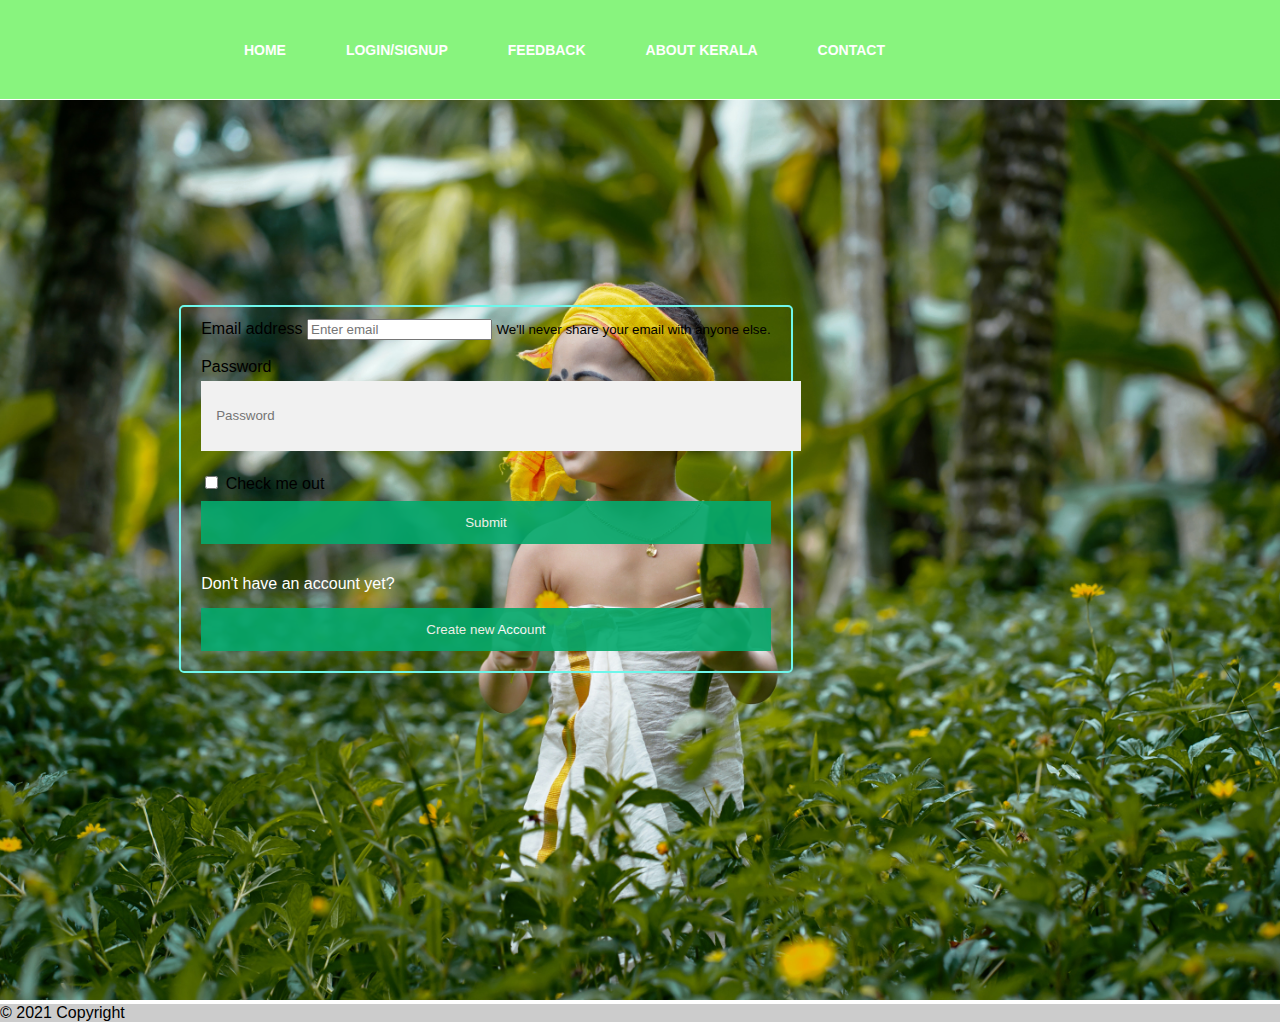
<file: login.html>
<!DOCTYPE html>
<html lang="en">
<head>
    <meta charset="UTF-8">
    <meta http-equiv="X-UA-Compatible" content="IE=edge">
    <meta name="viewport" content="width=device-width, initial-scale=1.0">
    <link href="https://cdn.jsdelivr.net/npm/bootstrap@5.1.3/dist/css/bootstrap.min.css" rel="stylesheet" integrity="sha384-1BmE4kWBq78iYhFldvKuhfTAU6auU8tT94WrHftjDbrCEXSU1oBoqyl2QvZ6jIW3" crossorigin="anonymous">
<script src="https://cdn.jsdelivr.net/npm/bootstrap@5.1.3/dist/js/bootstrap.bundle.min.js" integrity="sha384-ka7Sk0Gln4gmtz2MlQnikT1wXgYsOg+OMhuP+IlRH9sENBO0LRn5q+8nbTov4+1p" crossorigin="anonymous"></script>
    <title>Login</title>
    <link rel="stylesheet" href="./css/style.css">
</head>
<body>
    <nav>
    <ul>
        <li><a href="index.html">Home</a></li>
        <!-- <li><a href="#">News</a></li> -->
        <li><a href="#">Login/Signup</a></li>
        <li><a href="#">Feedback</a></li>
        <li><a href="ak.html">About Kerala</a></li>
        <li><a href="#">Contact</a></li>
    </ul>
    </nav>
    <section>

         <form>
            <div class="form-group">
              <label class="text-white" for="exampleInputEmail1">Email address</label>
              <input type="email" class="form-control" id="exampleInputEmail1" aria-describedby="emailHelp" placeholder="Enter email" required>
              <small id="emailHelp" class="form-text text-white">We'll never share your email with anyone else.</small>
            </div> <br>
            <div class="form-group">
              <label class="text-white" for="exampleInputPassword1">Password</label>
              <input style="height: 40px;" type="password" class="form-control" id="exampleInputPassword1" placeholder="Password" required>
            </div>
            <div class="form-group form-check">
              <input type="checkbox" class="form-check-input" id="exampleCheck1">
              <label class="form-check-label text-white" for="exampleCheck1">Check me out</label>
            </div>
            <button type="submit" class="btn btn-primary">Submit</button>
            <p style="color: white;text-indent: 0;margin-bottom: 0rem; ">Don't have an account yet?</p>
           <a href="./signup.html"><button type="button" class="btn btn-success">Create new Account</button></a>
         </form>

    <img src="./images/login.jpg" alt="">        
    
    </section>
    <footer class="bg-light text-center text-lg-start">
      <!-- Copyright -->
      <div class="text-center p-3" style="background-color: rgba(0, 0, 0, 0.2);">
        © 2021 Copyright
        <!-- <a class="text-dark" href="https://mdbootstrap.com/">MDBootstrap.com</a> -->
      </div>
      <!-- Copyright -->
    </footer>
</body> 
</html>
</file>
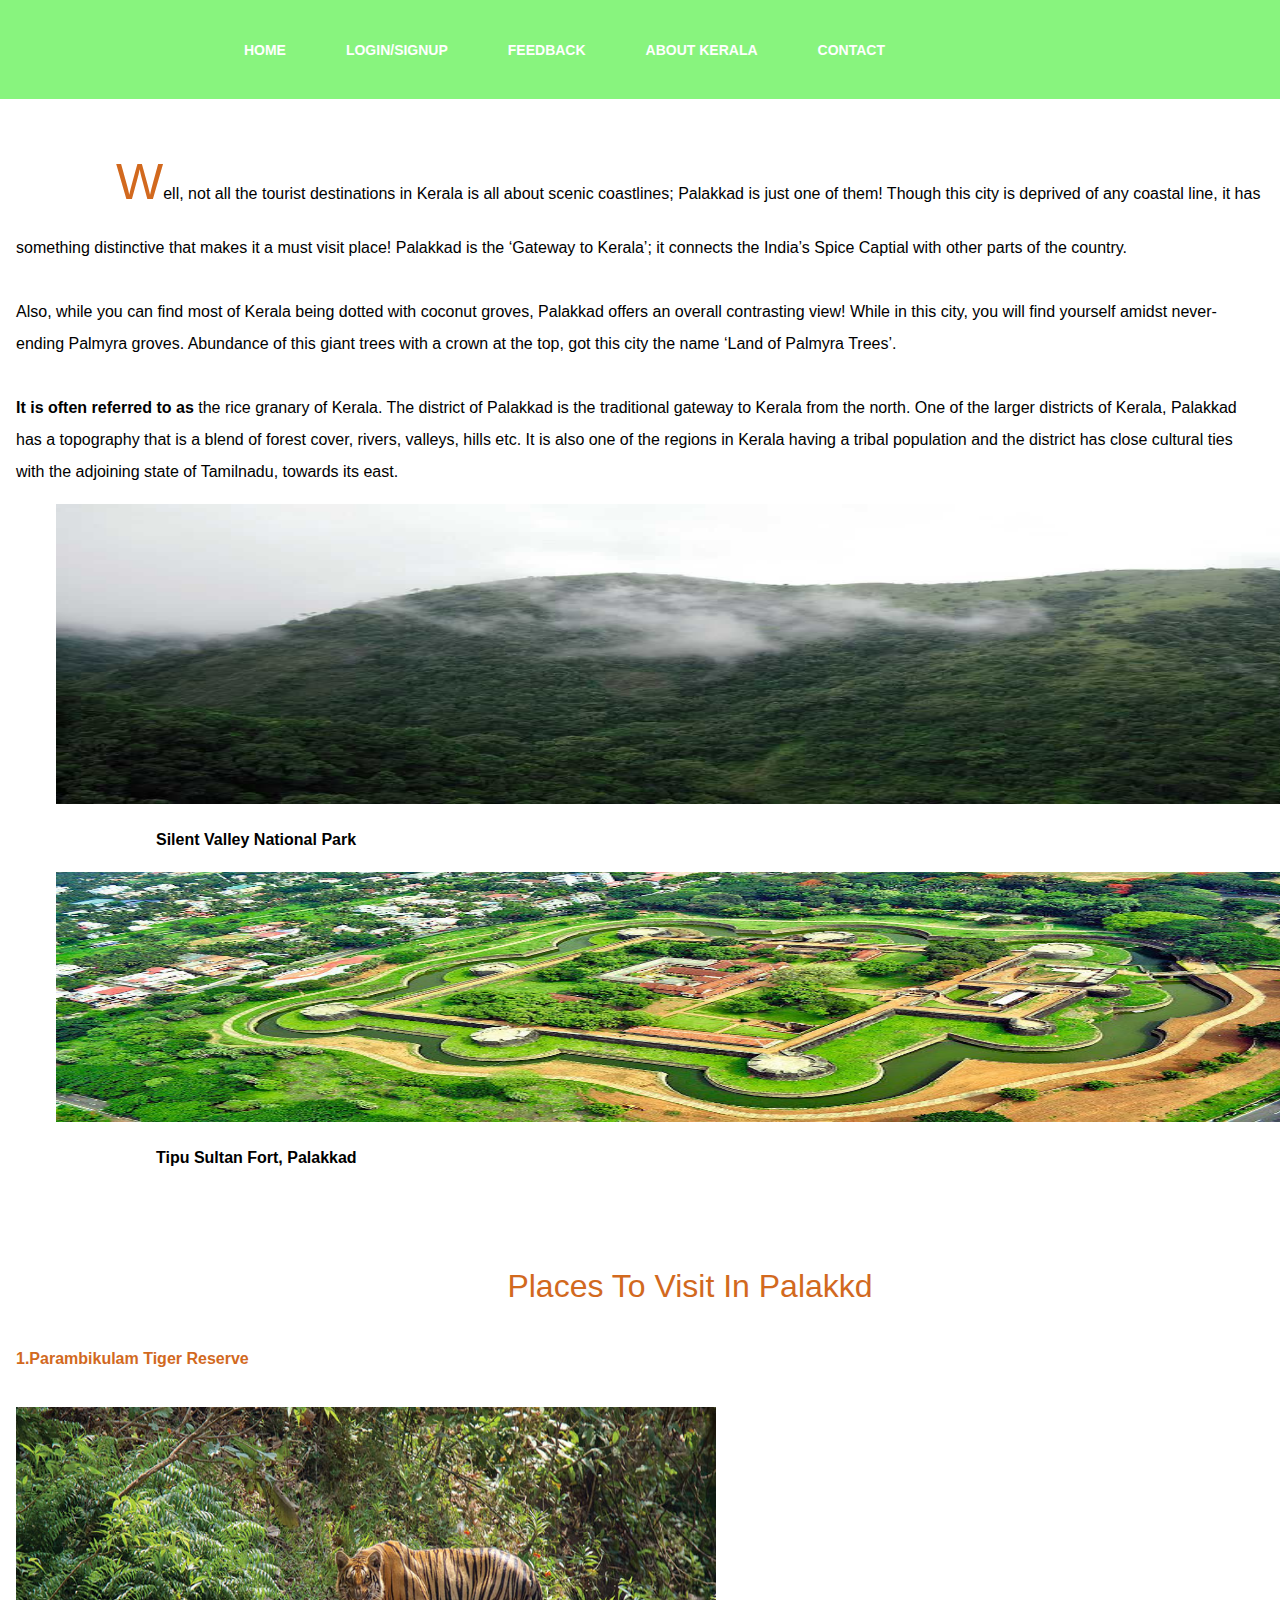
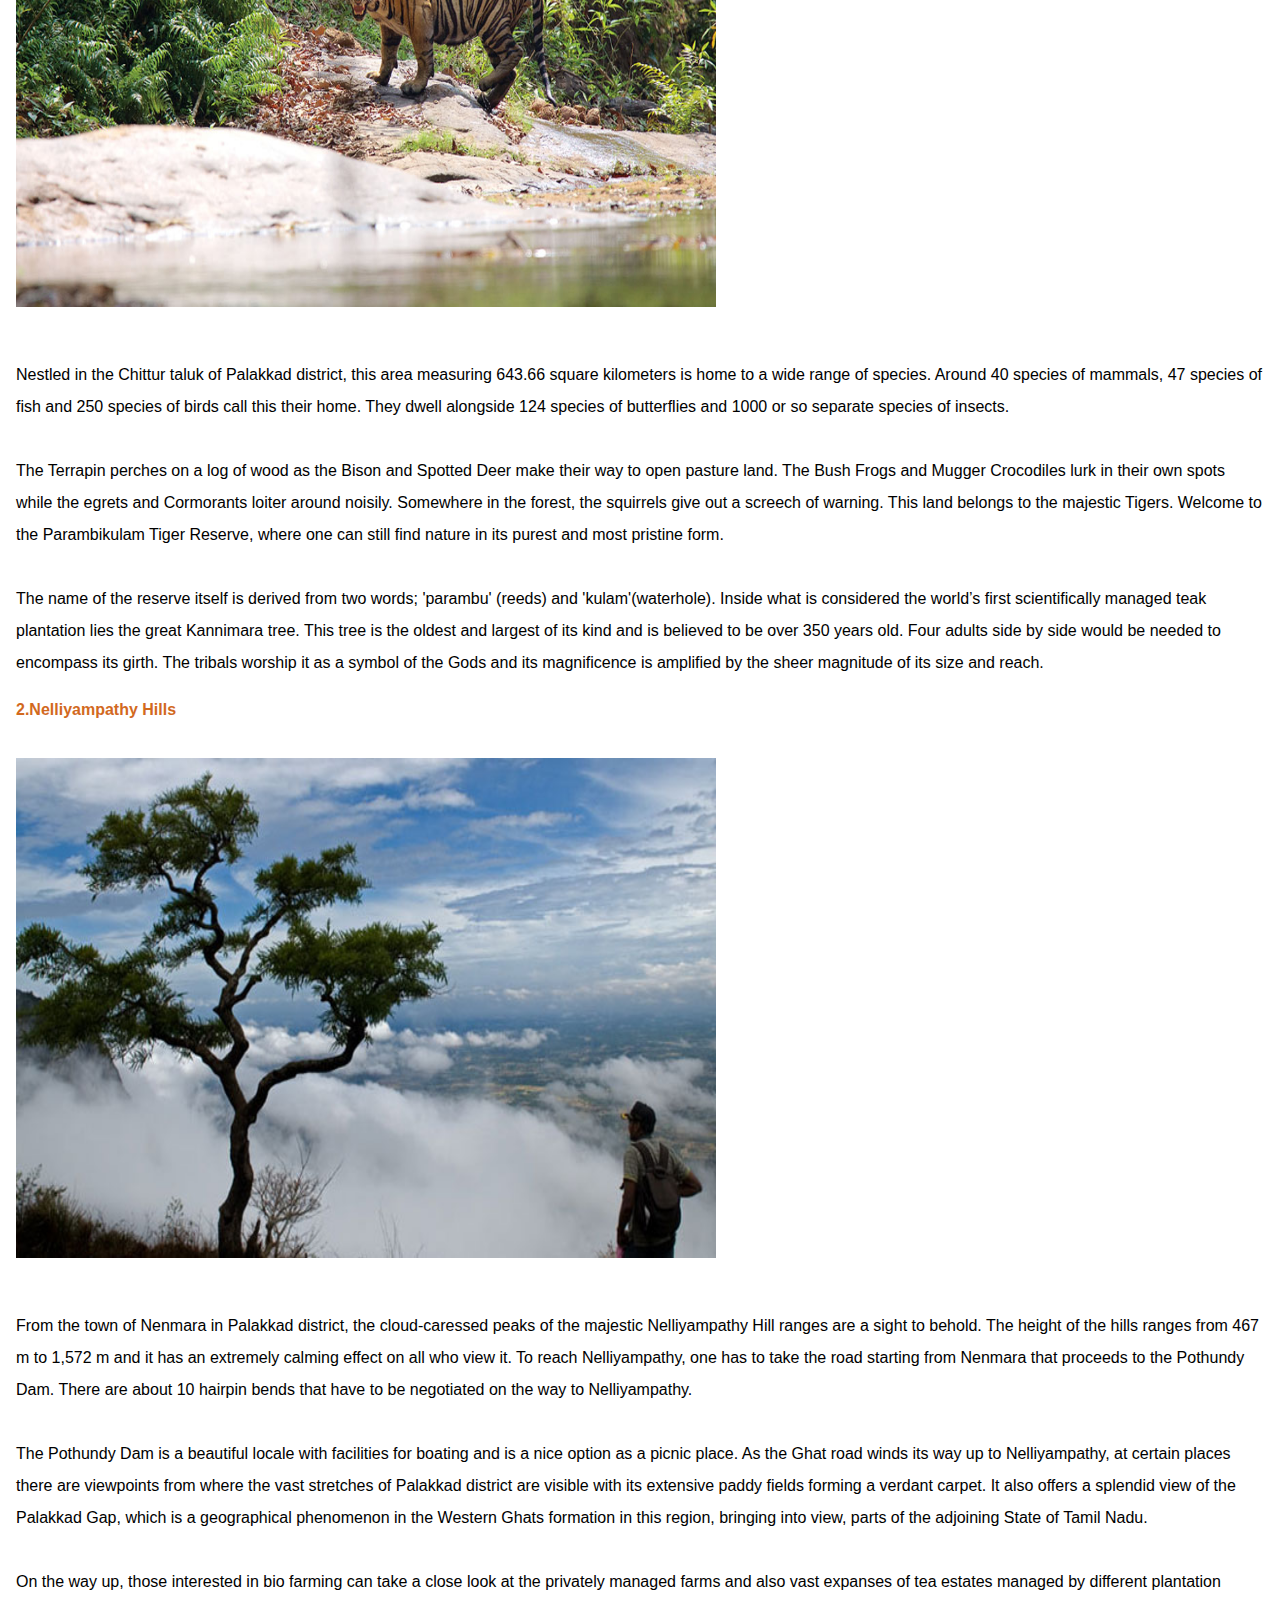
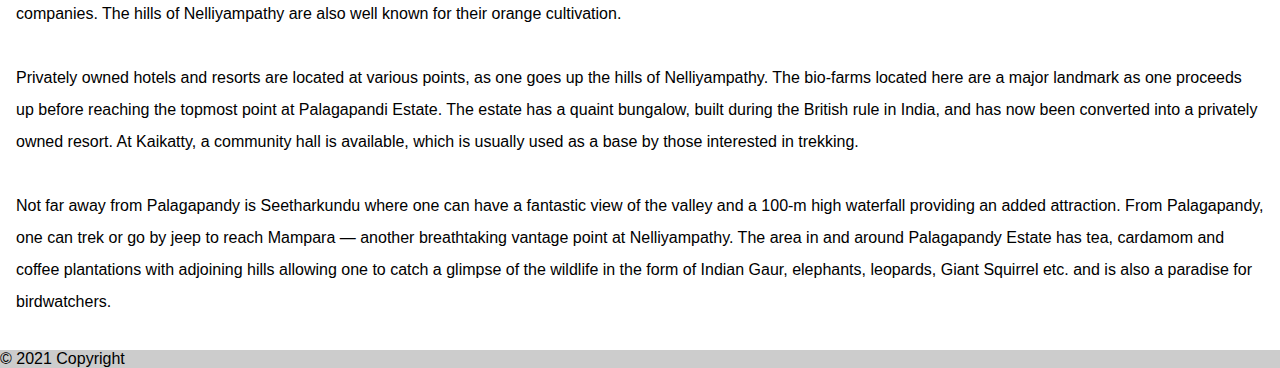
<file: pkd.html>
<!DOCTYPE html>
<html lang="en">
<head>
    <meta charset="UTF-8">
    <meta http-equiv="X-UA-Compatible" content="IE=edge">
    <meta name="viewport" content="width=device-width, initial-scale=1.0">
    <link rel="stylesheet" href="./css/style.css">
    <link href="https://cdn.jsdelivr.net/npm/bootstrap@5.1.3/dist/css/bootstrap.min.css" rel="stylesheet" integrity="sha384-1BmE4kWBq78iYhFldvKuhfTAU6auU8tT94WrHftjDbrCEXSU1oBoqyl2QvZ6jIW3" crossorigin="anonymous">
    <script src="https://cdn.jsdelivr.net/npm/bootstrap@5.1.3/dist/js/bootstrap.bundle.min.js" integrity="sha384-ka7Sk0Gln4gmtz2MlQnikT1wXgYsOg+OMhuP+IlRH9sENBO0LRn5q+8nbTov4+1p" crossorigin="anonymous"></script>
    <title>Pkd</title>
</head>
<body>
    <nav>
        <ul>
            <li><a href="index.html">Home</a></li>
            <!-- <li><a href="#">News</a></li> -->
            <li><a href="login.html">Login/Signup</a></li>
            <li><a href="#">Feedback</a></li>
            <li><a href="ak.html">About Kerala</a></li>
            <li><a href="#">Contact</a></li>
        </ul>
        </nav>

        <div class="container">
            <div class="row">
                <div class="col-lg-8">
                    <p><span style="color: chocolate;font-size: 50px;">W</span>ell, not all the tourist destinations in Kerala is all about scenic coastlines; Palakkad is just one of them! Though this city is deprived of any coastal line, it has something distinctive that makes it a must visit place! Palakkad is the ‘Gateway to Kerala’; it connects the India’s Spice Captial with other parts of the country. <br><br>

                        Also, while you can find most of Kerala being dotted with coconut groves, Palakkad offers an overall contrasting view! While in this city, you will find yourself amidst never-ending Palmyra groves. Abundance of this giant trees with a crown at the top, got this city the name ‘Land of Palmyra Trees’. <br><br> <span style="font-weight: bold;">It is often referred to as</span> the rice granary of Kerala. The district of Palakkad is the traditional gateway to Kerala from the north. One of the larger districts of Kerala, Palakkad has a topography that is a blend of forest cover, rivers, valleys, hills etc. It is also one of the regions in Kerala having a tribal population and the district has close cultural ties with the adjoining state of Tamilnadu, towards its east.
                        
                </div>
                <div class="col-lg-4">
                    <img src="./images/SilentValley.jpg" alt="" style="height: 300px;margin-left: 40px;">
                    <p style="margin-left: 40px; font-weight: bold;">Silent Valley National Park</p>
                    <img src="./images/pkdfort.jpg" alt="" style="height: 250px;margin-left: 40px;">
                    <p style="margin-left: 40px; font-weight: bold;">Tipu Sultan Fort, Palakkad</p>
                </div>
            </div>
        </div>

        <div class="container">
            <div class="row">
                <div class="col-lg-8">
                    <p style="color: chocolate;font-size: xx-large; text-align: center;">Places To Visit In Palakkd</p>
                    <h4 style="color: chocolate;">1.Parambikulam Tiger Reserve</h4><br>
                    <img src="./images/Parambikkulam-tiger-reserve.jpg" alt="" style="height: 500px;width: 700px;margin-left: px;">
                    <p><br>Nestled in the Chittur taluk of Palakkad district, this area measuring 643.66 square kilometers is home to a wide range of species. Around 40 species of mammals, 47 species of fish and 250 species of birds call this their home. They dwell alongside 124 species of butterflies and 1000 or so separate species of insects. <br><br>

                        The Terrapin perches on a log of wood as the Bison and Spotted Deer make their way to open pasture land. The Bush Frogs and Mugger Crocodiles lurk in their own spots while the egrets and Cormorants loiter around noisily. Somewhere in the forest, the squirrels give out a screech of warning. This land belongs to the majestic Tigers. Welcome to the Parambikulam Tiger Reserve, where one can still find nature in its purest and most pristine form. <br><br>
                        
                        The name of the reserve itself is derived from two words; 'parambu' (reeds) and 'kulam'(waterhole). Inside what is considered the world’s first scientifically managed teak plantation lies the great Kannimara tree. This tree is the oldest and largest of its kind and is believed to be over 350 years old. Four adults side by side would be needed to encompass its girth. The tribals worship it as a symbol of the Gods and its magnificence is amplified by the sheer magnitude of its size and reach.</p>
                    <h4 style="color: chocolate;">2.Nelliyampathy Hills</h4><br>
                    <img src="./images/nelliyampathy_hills_palakkad.jpg" alt="" style="height: 500px;width: 700px;margin-left: px;">
                    <p><br>From the town of Nenmara in Palakkad district, the cloud-caressed peaks of the majestic Nelliyampathy Hill ranges are a sight to behold. The height of the hills ranges from 467 m to 1,572 m and it has an extremely calming effect on all who view it. To reach Nelliyampathy, one has to take the road starting from Nenmara that proceeds to the Pothundy Dam. There are about 10 hairpin bends that have to be negotiated on the way to Nelliyampathy. <br><br>

                        The Pothundy Dam is a beautiful locale with facilities for boating and is a nice option as a picnic place. As the Ghat road winds its way up to Nelliyampathy, at certain places there are viewpoints from where the vast stretches of Palakkad district are visible with its extensive paddy fields forming a verdant carpet. It also offers a splendid view of the Palakkad Gap, which is a geographical phenomenon in the Western Ghats formation in this region, bringing into view, parts of the adjoining State of Tamil Nadu. <br><br>
                        
                        On the way up, those interested in bio farming can take a close look at the privately managed farms and also vast expanses of tea estates managed by different plantation companies. The hills of Nelliyampathy are also well known for their orange cultivation. <br><br>
                        
                        Privately owned hotels and resorts are located at various points, as one goes up the hills of Nelliyampathy. The bio-farms located here are a major landmark as one proceeds up before reaching the topmost point at Palagapandi Estate. The estate has a quaint bungalow, built during the British rule in India, and has now been converted into a privately owned resort. At Kaikatty, a community hall is available, which is usually used as a base by those interested in trekking. <br><br>
                        
                        Not far away from Palagapandy is Seetharkundu where one can have a fantastic view of the valley and a 100-m high waterfall providing an added attraction. From Palagapandy, one can trek or go by jeep to reach Mampara — another breathtaking vantage point at Nelliyampathy. The area in and around Palagapandy Estate has tea, cardamom and coffee plantations with adjoining hills allowing one to catch a glimpse of the wildlife in the form of Indian Gaur, elephants, leopards, Giant Squirrel etc. and is also a paradise for birdwatchers.</p>
                    </div>
            </div>
        </div>

        <footer class="bg-light text-center text-lg-start">
            <!-- Copyright -->
            <div class="text-center p-3" style="background-color: rgba(0, 0, 0, 0.2);">
              © 2021 Copyright
              <!-- <a class="text-dark" href="https://mdbootstrap.com/">MDBootstrap.com</a> -->
            </div>
            <!-- Copyright -->
          </footer>
</body>
</html>
</file>
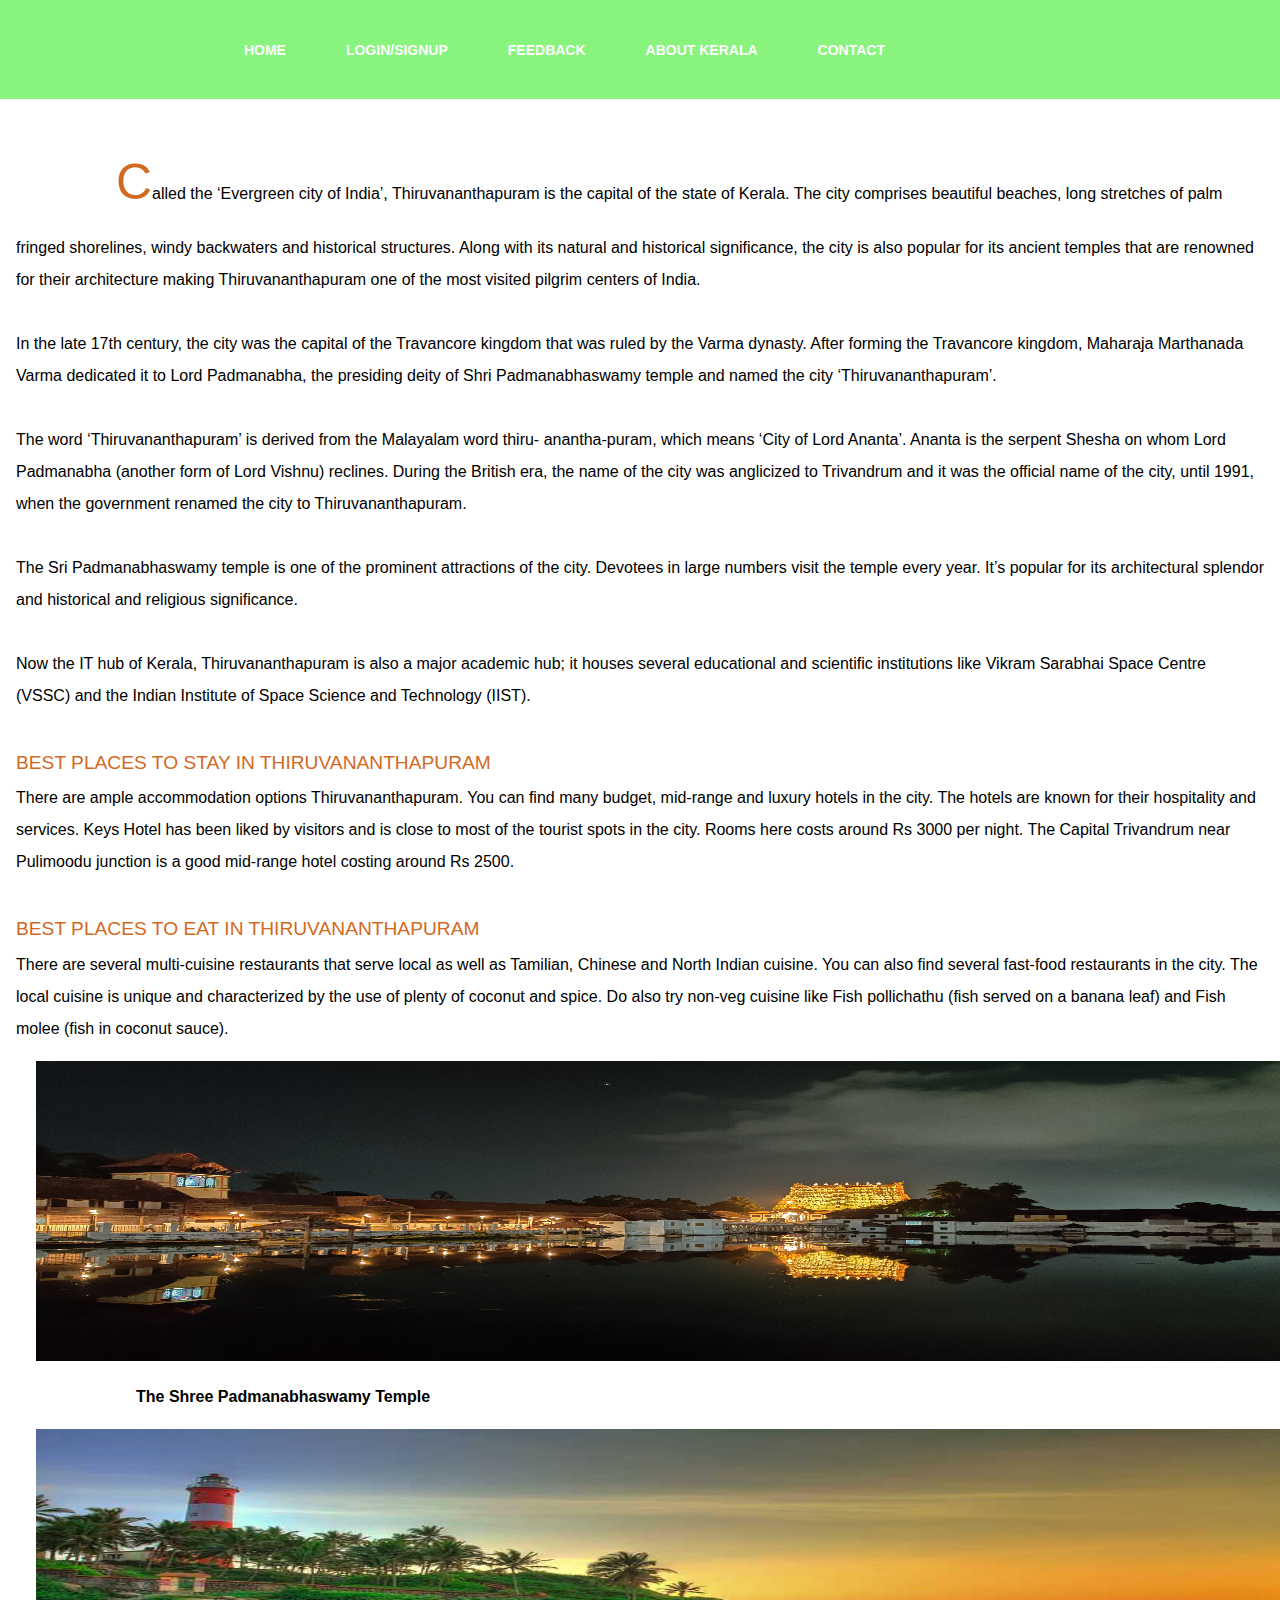
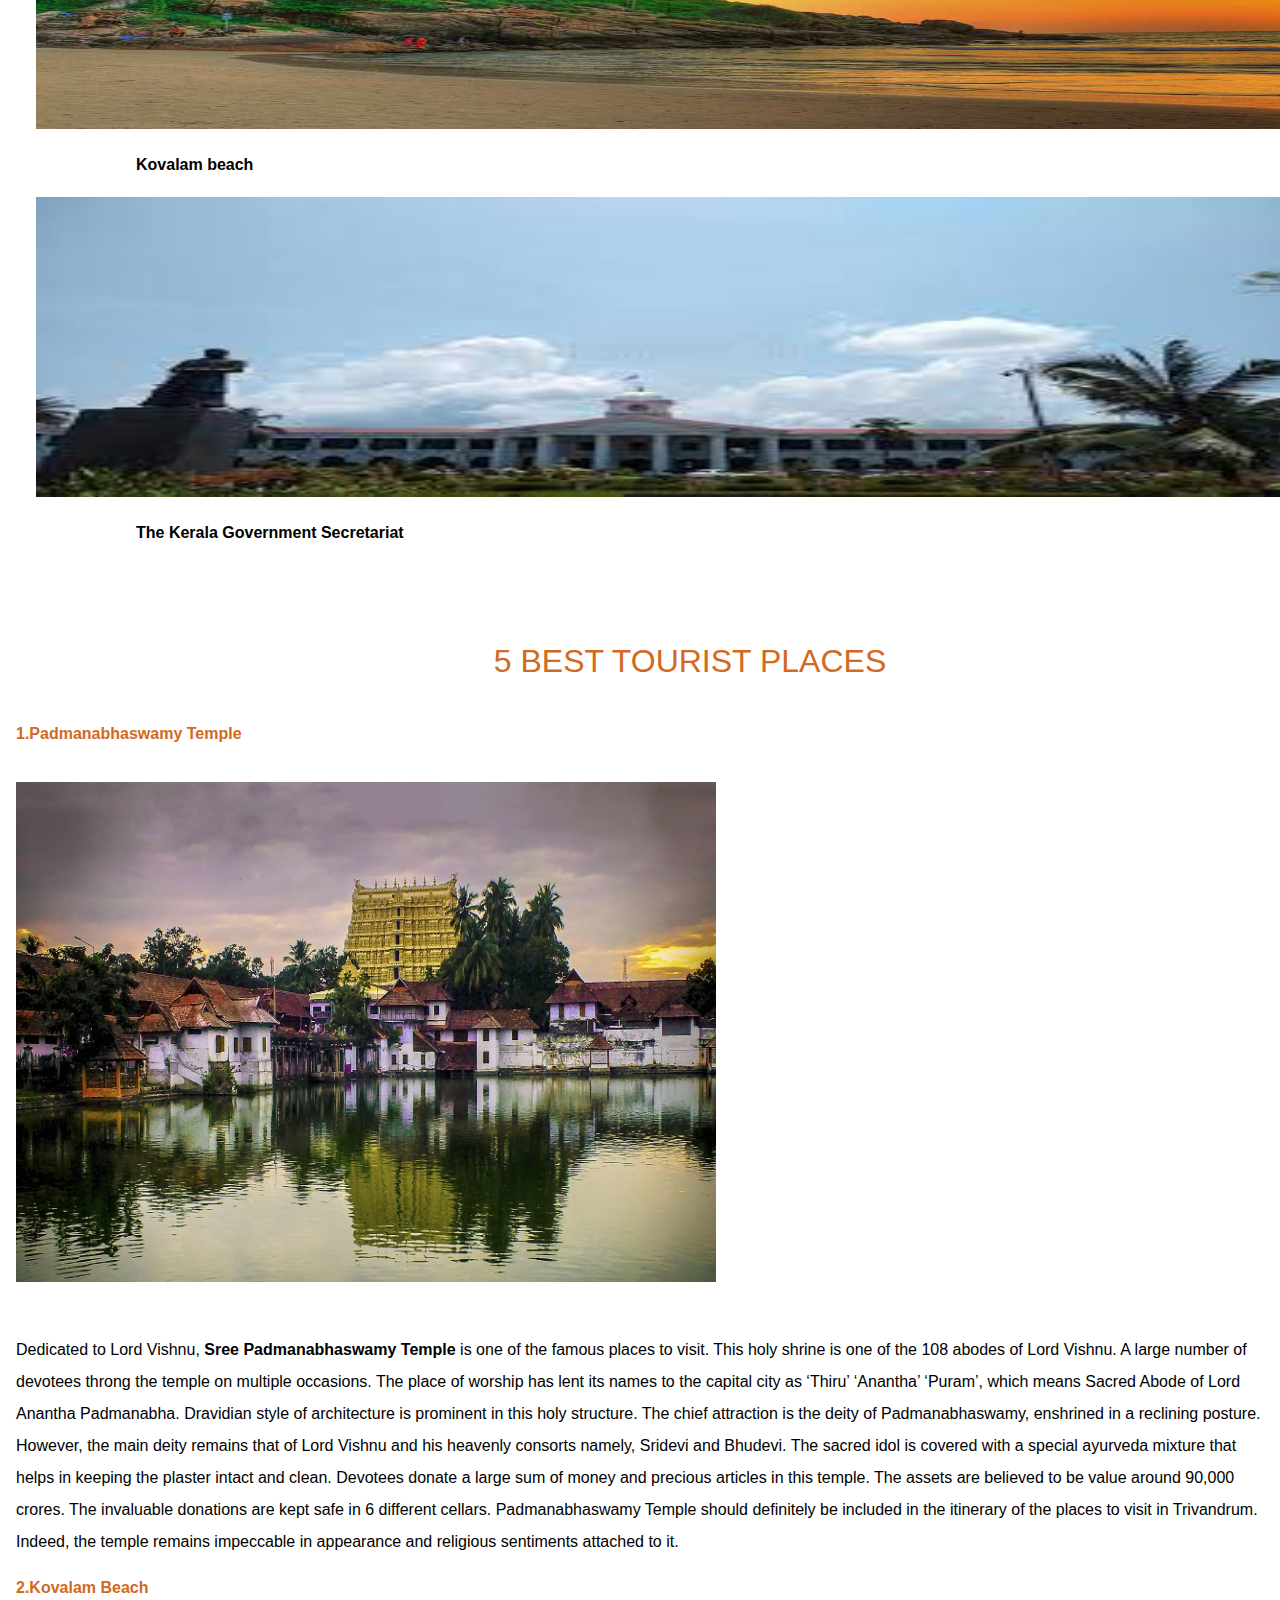
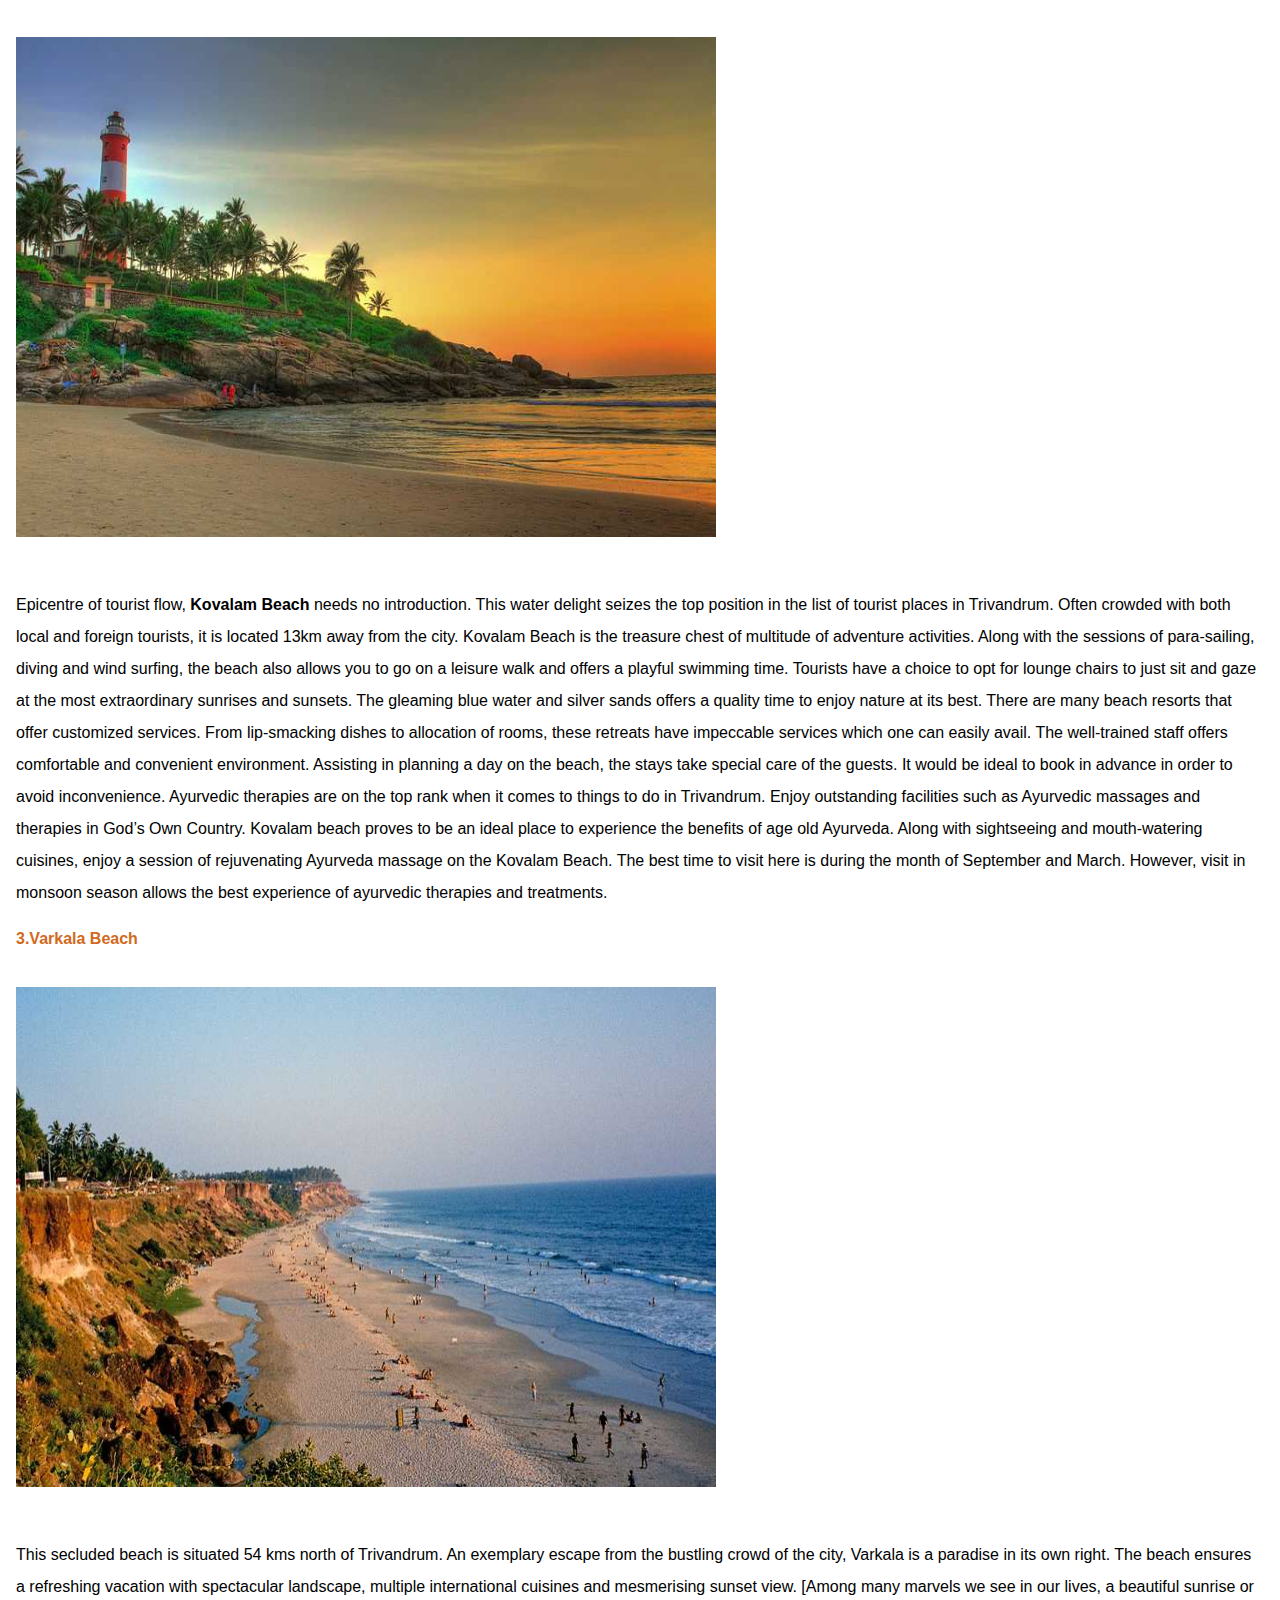
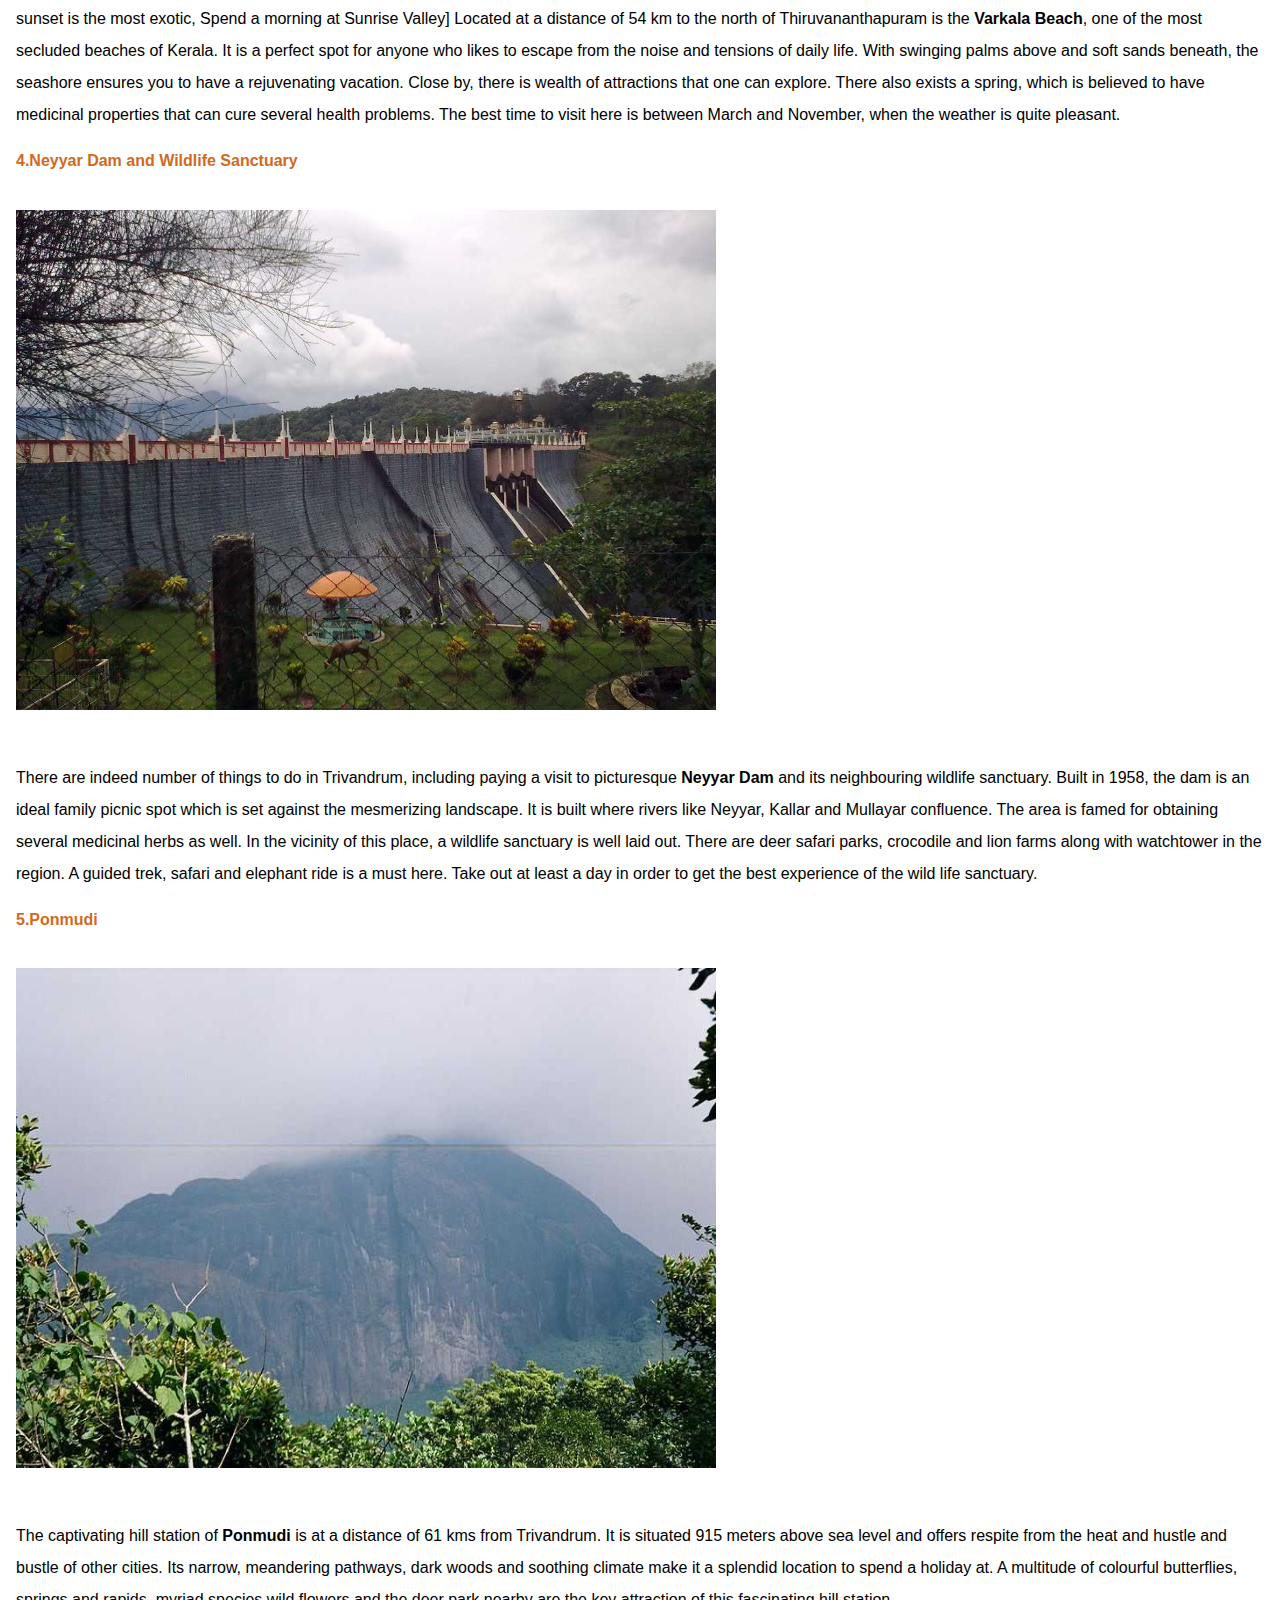
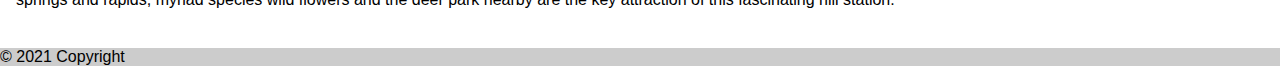
<file: tvm.html>
<!DOCTYPE html>
<html lang="en">
<head>
    <meta charset="UTF-8">
    <meta http-equiv="X-UA-Compatible" content="IE=edge">
    <meta name="viewport" content="width=device-width, initial-scale=1.0">
    <link rel="stylesheet" href="./css/style.css">
    <script src="https://code.jquery.com/jquery-3.2.1.slim.min.js" integrity="sha384-KJ3o2DKtIkvYIK3UENzmM7KCkRr/rE9/Qpg6aAZGJwFDMVNA/GpGFF93hXpG5KkN" crossorigin="anonymous"></script>
    <script src="https://cdn.jsdelivr.net/npm/popper.js@1.12.9/dist/umd/popper.min.js" integrity="sha384-ApNbgh9B+Y1QKtv3Rn7W3mgPxhU9K/ScQsAP7hUibX39j7fakFPskvXusvfa0b4Q" crossorigin="anonymous"></script>
    <link href="https://cdn.jsdelivr.net/npm/bootstrap@5.1.3/dist/css/bootstrap.min.css" rel="stylesheet" integrity="sha384-1BmE4kWBq78iYhFldvKuhfTAU6auU8tT94WrHftjDbrCEXSU1oBoqyl2QvZ6jIW3" crossorigin="anonymous">
    <script src="https://cdn.jsdelivr.net/npm/bootstrap@5.1.3/dist/js/bootstrap.bundle.min.js" integrity="sha384-ka7Sk0Gln4gmtz2MlQnikT1wXgYsOg+OMhuP+IlRH9sENBO0LRn5q+8nbTov4+1p" crossorigin="anonymous"></script>
    <title>Tvm</title>
</head>
<body>
    <nav>
        <ul>
            <li><a href="./index.html">Home</a></li>
            <!-- <li><a href="#">News</a></li> -->
            <li><a href="login.html">Login/Signup</a></li>
            <li><a href="#">Feedback</a></li>
            <li><a href="ak.html">About Kerala</a></li>
            <li><a href="#">Contact</a></li>
        </ul>
        </nav>

        <div class="container">
            <div class="row">
                <div class="col-lg-8">
                    <p><span style="color: chocolate;font-size: 50px;">C</span>alled the ‘Evergreen city of India’, Thiruvananthapuram is the capital of the state of Kerala. The city comprises beautiful beaches, long stretches of palm fringed shorelines, windy backwaters and historical structures. Along with its natural and historical significance, the city is also popular for its ancient temples that are renowned for their architecture making Thiruvananthapuram one of the most visited pilgrim centers of India. <br> <br>

                        In the late 17th century, the city was the capital of the Travancore kingdom that was ruled by the Varma dynasty. After forming the Travancore kingdom, Maharaja Marthanada Varma dedicated it to Lord Padmanabha, the presiding deity of Shri Padmanabhaswamy temple and named the city ‘Thiruvananthapuram’. <br> <br>
                        
                        The word ‘Thiruvananthapuram’ is derived from the Malayalam word thiru- anantha-puram, which means ‘City of Lord Ananta’. Ananta is the serpent Shesha on whom Lord Padmanabha (another form of Lord Vishnu) reclines. During the British era, the name of the city was anglicized to Trivandrum and it was the official name of the city, until 1991, when the government renamed the city to Thiruvananthapuram. <br><br>
                        
                        The Sri Padmanabhaswamy temple is one of the prominent attractions of the city. Devotees in large numbers visit the temple every year. It’s popular for its architectural splendor and historical and religious significance. <br><br>
                        
                        
                        Now the IT hub of Kerala, Thiruvananthapuram is also a major academic hub; it houses several educational and scientific institutions like Vikram Sarabhai Space Centre (VSSC) and the Indian Institute of Space Science and Technology (IIST). <br><br>
                        
                        <span style="color: chocolate;font-size: larger;"> BEST PLACES TO STAY IN THIRUVANANTHAPURAM</span> <br>
                        There are ample accommodation options Thiruvananthapuram. You can find many budget, mid-range and luxury hotels in the city. The hotels are known for their hospitality and services. Keys Hotel has been liked by visitors and is close to most of the tourist spots in the city. Rooms here costs around Rs 3000 per night. The Capital Trivandrum near Pulimoodu junction is a good mid-range hotel costing around Rs 2500. <br> <br>
                        
                        <span style="color: chocolate;font-size: larger;">BEST PLACES TO EAT IN THIRUVANANTHAPURAM</span> <br>
                        There are several multi-cuisine restaurants that serve local as well as Tamilian, Chinese and North Indian cuisine. You can also find several fast-food restaurants in the city. The local cuisine is unique and characterized by the use of plenty of coconut and spice. Do also try non-veg cuisine like Fish pollichathu (fish served on a banana leaf) and Fish molee (fish in coconut sauce).</p>
                </div>
                <div class="col-lg-4">
                    <img src="./images/tvmp1.jpg" alt="" style="height: 300px;margin-left: 20px;">
                    <p style="margin-left: 20px; font-weight: bold;">The Shree Padmanabhaswamy Temple</p>
                    <img src="./images/KOVALAM.jpg" alt="" style="height: 300px;margin-left: 20px;"> 
                    <p style="margin-left: 20px;font-weight: bold;">Kovalam beach</p>
                    <img src="./images/secretriat.jpg" alt="" style="height: 300px; margin-left: 20px;">   
                    <p style="margin-left: 20px; font-weight: bold;">The Kerala Government Secretariat</p>
                </div>
            </div>
        </div>

        <div class="container">
            <div class="row">
                <div class="col-lg-8">
                    <p style="color: chocolate;font-size: xx-large; text-align: center;">5 BEST TOURIST PLACES</p>
                    <!-- <p style="color: chocolate;font-size: larger;">1.Padmanabhaswamy Temple</p> -->
                    <h4 style="color: chocolate;">1.Padmanabhaswamy Temple</h4><br>
                    <img src="./images/pad.jpg" alt="" style="height: 500px;width: 700px;margin-left: px;">
                    <p><br> Dedicated to Lord Vishnu,<span style="font-weight: bold;"> Sree Padmanabhaswamy Temple </span> is one of the famous places to visit. This holy shrine is one of the 108 abodes of Lord Vishnu. A large number of devotees throng the temple on multiple occasions.

                        The place of worship has lent its names to the capital city as ‘Thiru’ ‘Anantha’ ‘Puram’, which means Sacred Abode of Lord Anantha Padmanabha. Dravidian style of architecture is prominent in this holy structure.
                        
                        The chief attraction is the deity of Padmanabhaswamy, enshrined in a reclining posture. However, the main deity remains that of Lord Vishnu and his heavenly consorts namely, Sridevi and Bhudevi. The sacred idol is covered with a special ayurveda mixture that helps in keeping the plaster intact and clean. Devotees donate a large sum of money and precious articles in this temple. The assets are believed to be value around 90,000 crores.  The invaluable donations are kept safe in 6 different cellars.
                        
                        Padmanabhaswamy Temple should definitely be included in the itinerary of the places to visit in Trivandrum. Indeed, the temple remains impeccable in appearance and religious sentiments attached to it.</p>

                        <h4 style="color: chocolate;">2.Kovalam Beach</h4><br>
                        <img src="./images/KOV.jpg" alt="" style="height: 500px;width: 700px;margin-left: px;">
                        <p><br> Epicentre of tourist flow,<span style="font-weight: bold;"> Kovalam Beach</span> needs no introduction. This water delight seizes the top position in the list of tourist places in Trivandrum. Often crowded with both local and foreign tourists, it is located 13km away from the city.

                            Kovalam Beach is the treasure chest of multitude of adventure activities. Along with the sessions of para-sailing, diving and wind surfing, the beach also allows you to go on a leisure walk and offers a playful swimming time. Tourists have a choice to opt for lounge chairs to just sit and gaze at the most extraordinary sunrises and sunsets. The gleaming blue water and silver sands offers a quality time to enjoy nature at its best.
                            
                            There are many beach resorts that offer customized services. From lip-smacking dishes to allocation of rooms, these retreats have impeccable services which one can easily avail. The well-trained staff offers comfortable and convenient environment. Assisting in planning a day on the beach, the stays take special care of the guests. It would be ideal to book in advance in order to avoid inconvenience.
                            
                            Ayurvedic therapies are on the top rank when it comes to things to do in Trivandrum. Enjoy outstanding facilities such as Ayurvedic massages and therapies in God’s Own Country. Kovalam beach proves to be an ideal place to experience the benefits of age old Ayurveda.
                            
                            Along with sightseeing and mouth-watering cuisines, enjoy a session of rejuvenating Ayurveda massage on the Kovalam Beach. The best time to visit here is during the month of September and March. However, visit in monsoon season allows the best experience of ayurvedic therapies and treatments.</p>

                            <h4 style="color: chocolate;">3.Varkala Beach</h4><br>
                            <img src="./images/Varkala.png" alt="" style="height: 500px;width: 700px;margin-left: px;">
                            <p><br> This secluded beach is situated 54 kms north of Trivandrum. An exemplary escape from the bustling crowd of the city, Varkala is a paradise in its own right. The beach ensures a refreshing vacation with spectacular landscape, multiple international cuisines and mesmerising sunset view.

                                [Among many marvels we see in our lives, a beautiful sunrise or sunset is the most exotic, Spend a morning at Sunrise Valley]
                                
                                Located at a distance of 54 km to the north of Thiruvananthapuram is the <span style="font-weight: bold;"> Varkala Beach</span>, one of the most secluded beaches of Kerala. It is a perfect spot for anyone who likes to escape from the noise and tensions of daily life. With swinging palms above and soft sands beneath, the seashore ensures you to have a rejuvenating vacation. Close by, there is wealth of attractions that one can explore.
                                
                                There also exists a spring, which is believed to have medicinal properties that can cure several health problems. The best time to visit here is between March and November, when the weather is quite pleasant.</p>
                                
                            <h4 style="color: chocolate;">4.Neyyar Dam and Wildlife Sanctuary</h4><br>
                            <img src="./images/neyyar.jpg" alt="" style="height: 500px;width: 700px;margin-left: px;">
                            <p><br>There are indeed number of things to do in Trivandrum, including paying a visit to picturesque <span style="font-weight: bold;"> Neyyar Dam</span> and its neighbouring wildlife sanctuary. Built in 1958, the dam is an ideal family picnic spot which is set against the mesmerizing landscape. It is built where rivers like Neyyar, Kallar and Mullayar confluence. The area is famed for obtaining several medicinal herbs as well.

                                In the vicinity of this place, a wildlife sanctuary is well laid out. There are deer safari parks, crocodile and lion farms along with watchtower in the region. A guided trek, safari and elephant ride is a must here. Take out at least a day in order to get the best experience of the wild life sanctuary.</p>
                            <h4 style="color: chocolate;">5.Ponmudi</h4><br>
                            <img src="./images/PONMUDI.jpg" alt="" style="height: 500px;width: 700px;margin-left: px;">
                            <p><br>The captivating hill station of <span style="font-weight: bold;"> Ponmudi</span> is at a distance of 61 kms from Trivandrum. It is situated 915 meters above sea level and offers respite from the heat and hustle and bustle of other cities. Its narrow, meandering pathways, dark woods and soothing climate make it a splendid location to spend a holiday at. A multitude of colourful butterflies, springs and rapids, myriad species wild flowers and the deer park nearby are the key attraction of this fascinating hill station.</p>
                </div>
            </div>
        </div>
        <footer class="bg-light text-center text-lg-start">
            <!-- Copyright -->
            <div class="text-center p-3" style="background-color: rgba(0, 0, 0, 0.2);">
              © 2021 Copyright
              <!-- <a class="text-dark" href="https://mdbootstrap.com/">MDBootstrap.com</a> -->
            </div>
            <!-- Copyright -->
          </footer>

</body>
</html>
</file>
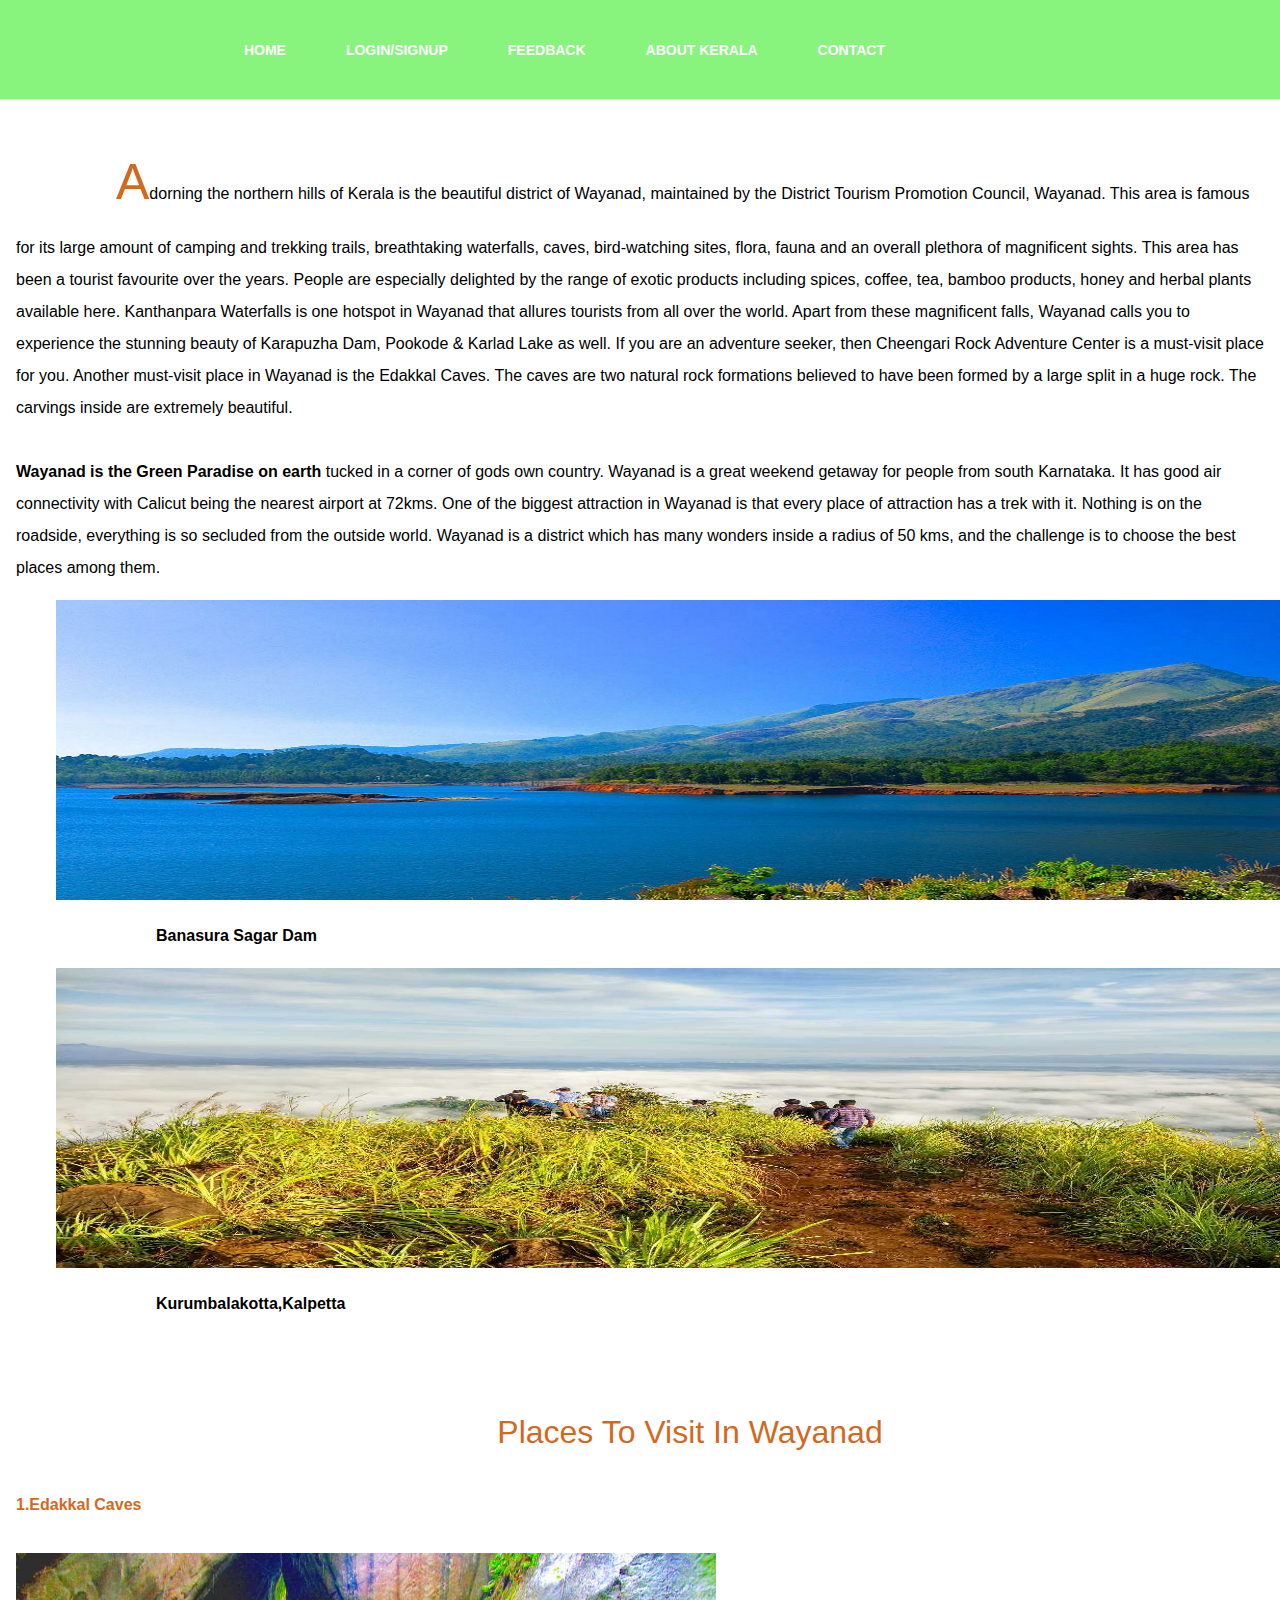
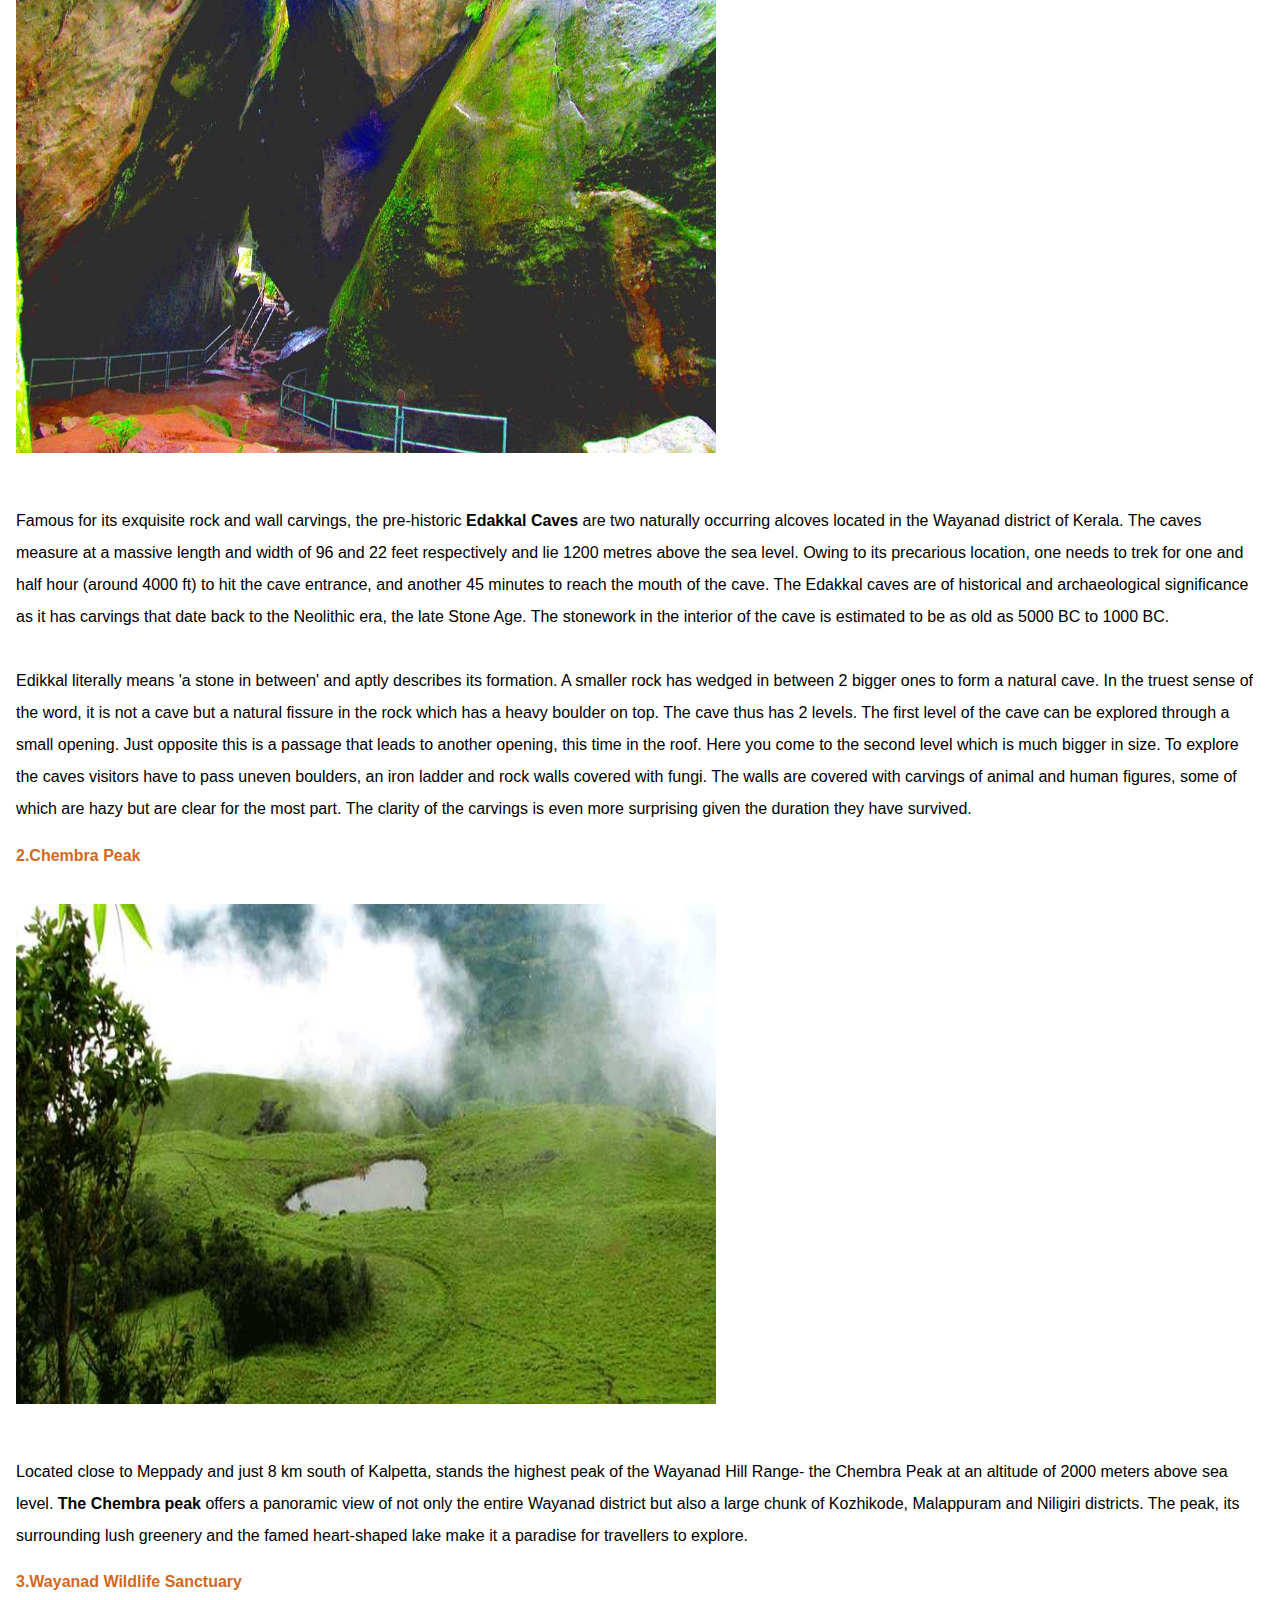
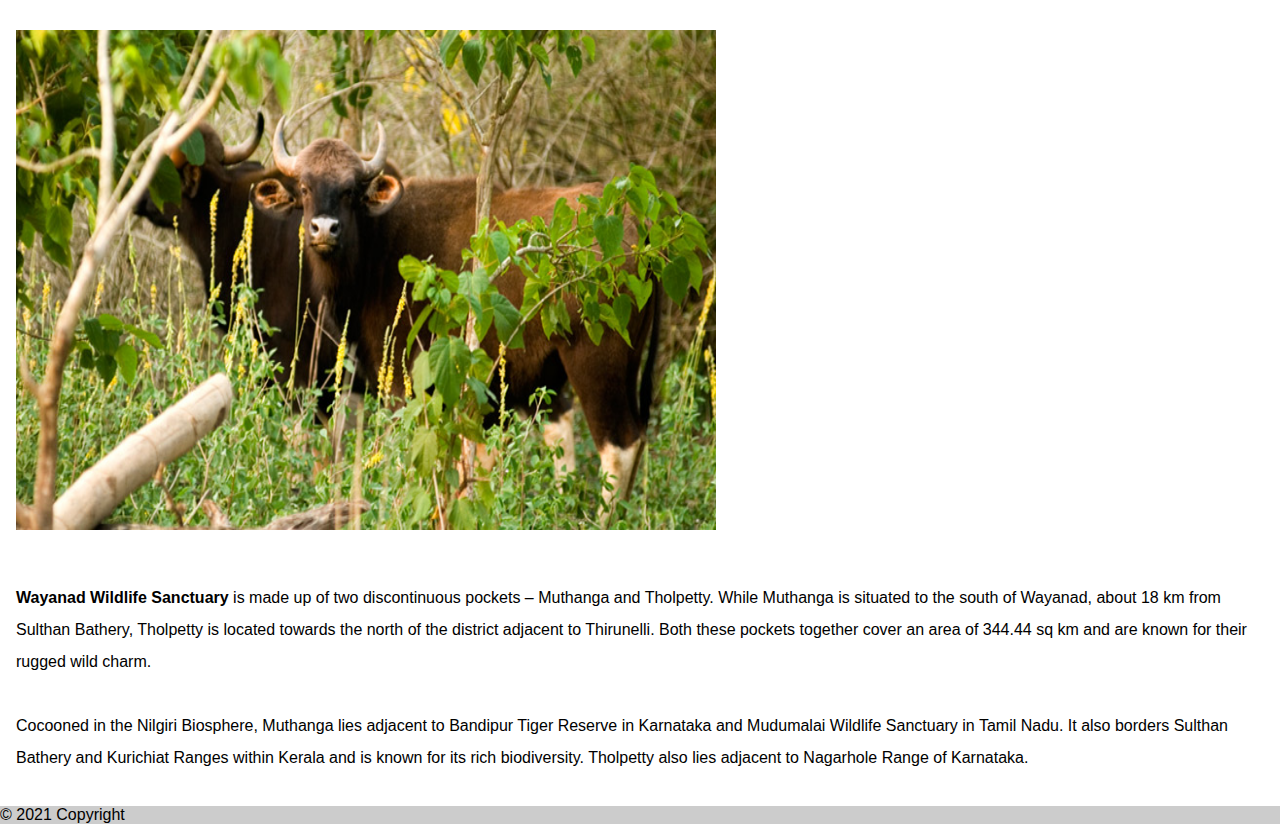
<file: wyd.html>
<!DOCTYPE html>
<html lang="en">
<head>
    <meta charset="UTF-8">
    <meta http-equiv="X-UA-Compatible" content="IE=edge">
    <meta name="viewport" content="width=device-width, initial-scale=1.0">
    <link rel="stylesheet" href="./css/style.css">
    <link href="https://cdn.jsdelivr.net/npm/bootstrap@5.1.3/dist/css/bootstrap.min.css" rel="stylesheet" integrity="sha384-1BmE4kWBq78iYhFldvKuhfTAU6auU8tT94WrHftjDbrCEXSU1oBoqyl2QvZ6jIW3" crossorigin="anonymous">
    <script src="https://cdn.jsdelivr.net/npm/bootstrap@5.1.3/dist/js/bootstrap.bundle.min.js" integrity="sha384-ka7Sk0Gln4gmtz2MlQnikT1wXgYsOg+OMhuP+IlRH9sENBO0LRn5q+8nbTov4+1p" crossorigin="anonymous"></script>
    <title>Wyd</title>
</head>
<body>
    <nav>
        <ul>
            <li><a href="index.html">Home</a></li>
            <!-- <li><a href="#">News</a></li> -->
            <li><a href="login.html">Login/Signup</a></li>
            <li><a href="#">Feedback</a></li>
            <li><a href="ak.html">About Kerala</a></li>
            <li><a href="#">Contact</a></li>
        </ul>
        </nav>

        <div class="container">
            <div class="row">
                <div class="col-lg-8">
                    <p><span style="color: chocolate;font-size: 50px;">A</span>dorning the northern hills of Kerala is the beautiful district of Wayanad, maintained by the District Tourism Promotion Council, Wayanad.  This area is famous for its large amount of camping and trekking trails, breathtaking waterfalls, caves, bird-watching sites, flora, fauna and an overall plethora of magnificent sights. This area has been a tourist favourite over the years. People are especially delighted by the range of exotic products including spices, coffee, tea, bamboo products, honey and herbal plants available here.  Kanthanpara Waterfalls is one hotspot in Wayanad that allures tourists from all over the world. Apart from these magnificent falls, Wayanad calls you to experience the stunning beauty of Karapuzha Dam, Pookode & Karlad Lake as well. If you are an adventure seeker, then Cheengari Rock Adventure Center is a must-visit place for you. Another must-visit place in Wayanad is the Edakkal Caves. The caves are two natural rock formations believed to have been formed by a large split in a huge rock. The carvings inside are extremely beautiful. <br><br><span style="font-weight: bold;">Wayanad is the Green Paradise on earth</span> tucked in a corner of gods own country. Wayanad is a great weekend getaway for people from south Karnataka. It has good air connectivity with Calicut being the nearest airport at 72kms. One of the biggest attraction in Wayanad is that every place of attraction has a trek with it. Nothing is on the roadside, everything is so secluded from the outside world. Wayanad is a district which has many wonders inside a radius of 50 kms, and the challenge is to choose the best places among them.</p>
                </div>
                <div class="col-lg-4">
                    <img src="./images/banasura.jpg" alt="" style="height: 300px;margin-left: 40px;">
                    <p style="margin-left: 40px; font-weight: bold;">Banasura Sagar Dam</p>
                    <img src="./images/KURUMBALAKOTTA.jpg" alt="" style="height: 300px;margin-left: 40px;">
                    <p style="margin-left: 40px; font-weight: bold;">Kurumbalakotta,Kalpetta</p>
                </div>
            </div>
        </div>

        <div class="container">
            <div class="row">
                <div class="col-lg-8">
                    <p style="color: chocolate;font-size: xx-large; text-align: center;">Places To Visit In Wayanad</p>
                    <h4 style="color: chocolate;">1.Edakkal Caves</h4><br>
                    <img src="./images/edakka.png" alt="" style="height: 500px;width: 700px;margin-left: px;">
                    <p><br>Famous for its exquisite rock and wall carvings, the pre-historic <span style="font-weight: bold;">Edakkal Caves</span> are two naturally occurring alcoves located in the Wayanad district of Kerala. The caves measure at a massive length and width of 96 and 22 feet respectively and lie 1200 metres above the sea level. Owing to its precarious location, one needs to trek for one and half hour (around 4000 ft) to hit the cave entrance, and another 45 minutes to reach the mouth of the cave. The Edakkal caves are of historical and archaeological significance as it has carvings that date back to the Neolithic era, the late Stone Age. The stonework in the interior of the cave is estimated to be as old as 5000 BC to 1000 BC. <br><br>

                        Edikkal literally means 'a stone in between' and aptly describes its formation. A smaller rock has wedged in between 2 bigger ones to form a natural cave. In the truest sense of the word, it is not a cave but a natural fissure in the rock which has a heavy boulder on top. The cave thus has 2 levels. The first level of the cave can be explored through a small opening. Just opposite this is a passage that leads to another opening, this time in the roof. Here you come to the second level which is much bigger in size. To explore the caves visitors have to pass uneven boulders, an iron ladder and rock walls covered with fungi. The walls are covered with carvings of animal and human figures, some of which are hazy but are clear for the most part. The clarity of the carvings is even more surprising given the duration they have survived.</p>
                        <h4 style="color: chocolate;">2.Chembra Peak</h4><br>
                        <img src="./images/Chembra-Peak-Wayanad.png" alt="" style="height: 500px;width: 700px;margin-left: px;">
                    <p><br>Located close to Meppady and just 8 km south of Kalpetta, stands the highest peak of the Wayanad Hill Range- the Chembra Peak at an altitude of 2000 meters above sea level. <span style="font-weight: bold;">The Chembra peak</span> offers a panoramic view of not only the entire Wayanad district but also a large chunk of Kozhikode, Malappuram and Niligiri districts. The peak, its surrounding lush greenery and the famed heart-shaped lake make it a paradise for travellers to explore.</p>
                    <h4 style="color: chocolate;">3.Wayanad Wildlife Sanctuary</h4><br>
                    <img src="./images/Wayanadwild.jpg" alt="" style="height: 500px;width: 700px;margin-left: px;">
                    <p><br><span style="font-weight: bold;">Wayanad Wildlife Sanctuary</span> is made up of two discontinuous pockets – Muthanga and Tholpetty. While Muthanga is situated to the south of Wayanad, about 18 km from Sulthan Bathery, Tholpetty is located towards the north of the district adjacent to Thirunelli. Both these pockets together cover an area of 344.44 sq km and are known for their rugged wild charm. <br><br>

                        Cocooned in the Nilgiri Biosphere, Muthanga lies adjacent to Bandipur Tiger Reserve in Karnataka and Mudumalai Wildlife Sanctuary in Tamil Nadu.  It also borders Sulthan Bathery and Kurichiat Ranges within Kerala and is known for its rich biodiversity. Tholpetty also lies adjacent to Nagarhole Range of Karnataka.</p>
                </div>
            </div>
        </div>

        <footer class="bg-light text-center text-lg-start">
            <!-- Copyright -->
            <div class="text-center p-3" style="background-color: rgba(0, 0, 0, 0.2);">
              © 2021 Copyright
              <!-- <a class="text-dark" href="https://mdbootstrap.com/">MDBootstrap.com</a> -->
            </div>
            <!-- Copyright -->
          </footer>
</body>
</html>
</file>
<file: css/style.css>
body {
    margin: 0;
    padding: 0;
    font-family: Arial;
    position: relative;
}

nav {
    position: relative;
    top: 0;
    left: 0;
    width: 100%;
    height: 100px;
    padding: 10px 90px;
    box-sizing: border-box;
    background: rgba(56, 236, 40, 0.6); 
    border-bottom: 1px solid #fff;
}

nav ul {
    list-style: none;
    float: right;
    margin: 0;
    padding: 0;
    margin-right: 25%;
    display: flex;
}

nav ul li a {
    line-height: 80px;
    color: #fff;
    padding: 12px 30px;
    text-decoration: none;
    font-size: 14px;
    font-weight: bold;
    text-transform: uppercase;
}

nav ul li a:hover {
    background: rgba(0, 0, 0, 0.7);
    border-radius: 6px;
}

img {
    width: 100%;
    height: 100vh;
    background-size: cover;
    background-position: center;
}

.head {
    position: absolute;
    font-family: 'Dancing Script', cursive;
    font-size: 70px;
	margin-left: 30%;
    margin-top: 8%;
    color: rgb(7, 145, 60);
    text-indent: 90px;
}

form {
    position: absolute;
    margin-left: 14%;
    margin-top: 16%;
    border: 2px solid rgb(111, 247, 235);
    border-radius: 5px;
    padding: 12px 20px;
}

.explore {
    position: absolute;
    line-height: 1;
    margin-left: 43%;
    margin-top: 21%;
    width: 160px;
    height: 50px;
    border: 2px solid rgb(189, 114, 250);
    border-radius: 5px;
    transition-duration: 0.4s;
}

.explore:hover {
    background-color: green;
}

input[type=text], input[type=password] {
    width: 100%;
    padding: 15px;
    margin: 5px 0 22px 0;
    display: inline-block;
    border: none;
    background: #f1f1f1;
  }
  
  input[type=text]:focus, input[type=password]:focus {
    background-color: #ddd;
    outline: none;
  }
  
  hr {
    border: 1px solid #f1f1f1;
    margin-bottom: 25px;
  }
  
  /* Set a style for all buttons */
  button {
    background-color: #04AA6D;
    color: white;
    padding: 14px 20px;
    margin: 8px 0;
    border: none;
    cursor: pointer;
    width: 100%;
    opacity: 0.9;
  }
  
  button:hover {
    opacity:1;
  }
  
  /* Extra styles for the cancel button */
  .cancelbtn {
    padding: 14px 20px;
    background-color: #f44336;
  }
  
  /* Float cancel and signup buttons and add an equal width */
  .cancelbtn, .signupbtn {
    float: left;
    width: 50%;
  }
  
  /* Add padding to container elements */
  .container {
    padding: 16px;
  }
  
  /* Clear floats */
  .clearfix::after {
    content: "";
    clear: both;
    display: table;
  }
  
  /* Change styles for cancel button and signup button on extra small screens */
  @media screen and (max-width: 300px) {
    .cancelbtn, .signupbtn {
      width: 100%;
    }
  }

  #head-tourism {
      color: #f44336;
      text-align: center;
      padding: 40px;
  }

  .boat {
      height: 300px;
  }

  .munnar {
      height: 250px;
  }

  .districts {
      padding: 60px;
      margin-top: 50px;
  }

.dis {
    margin-top: 100px;
    line-height: 2.5;
    font-weight: bold;
}

.para {
    text-indent: 100px;
    line-height: 2;
}

p {
    text-indent: 100px;
    line-height: 2;
}
</file>
